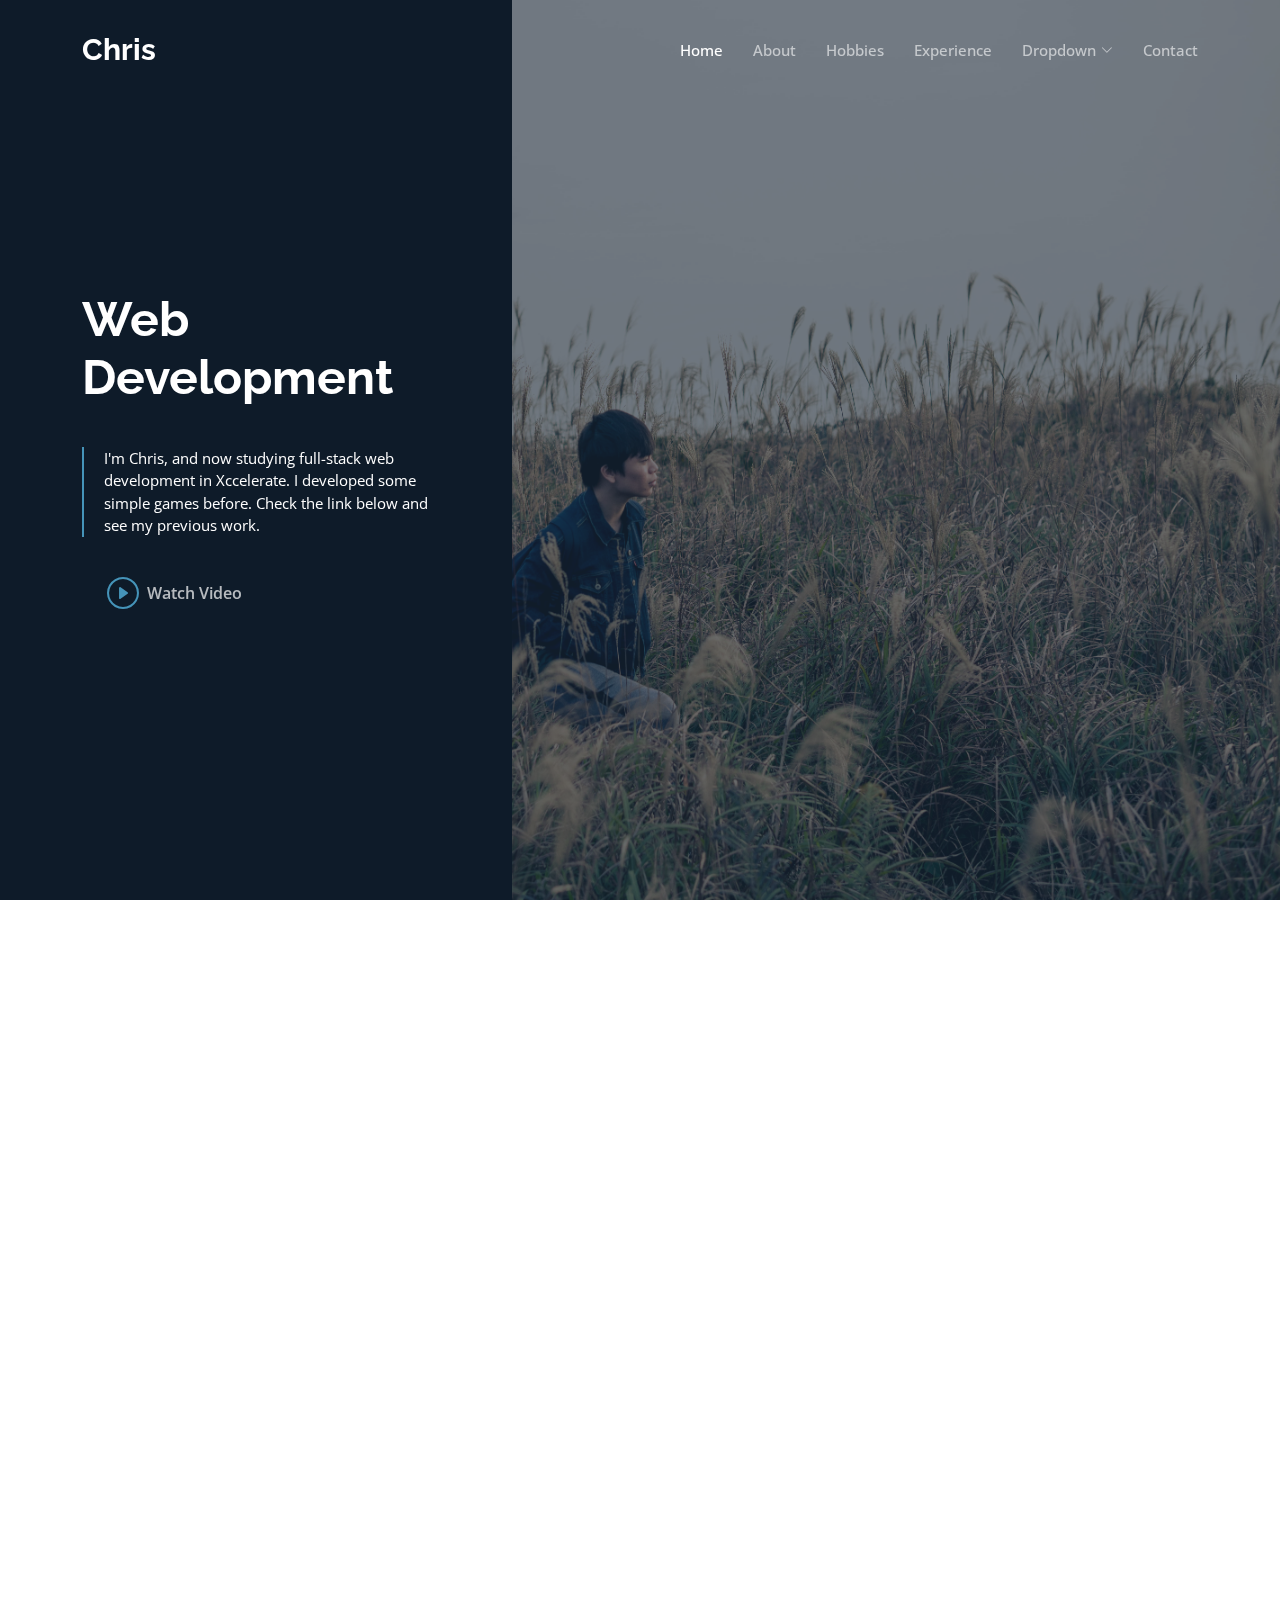
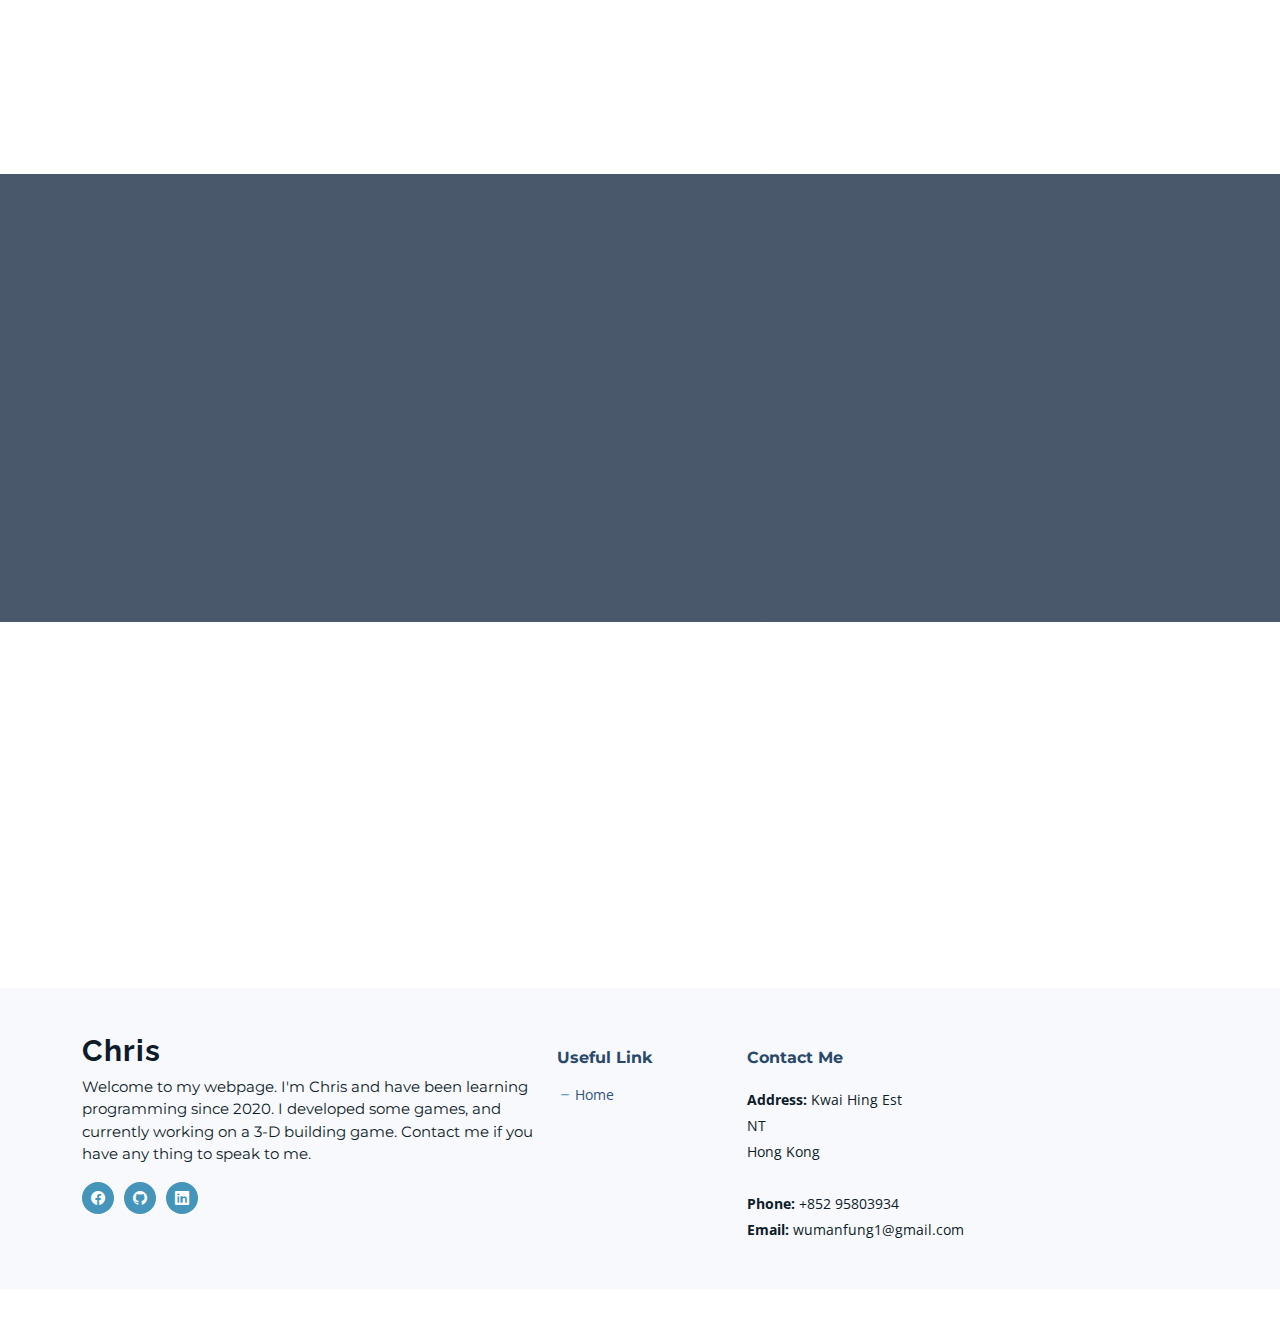
<file: index.html>
<!DOCTYPE html>
<html lang="en">
  <head>
    <meta charset="utf-8" />
    <meta content="width=device-width, initial-scale=1.0" name="viewport" />

    <title>Chris WU - Index</title>
    <meta content="" name="description" />
    <meta content="" name="keywords" />

    <!-- Google Fonts -->
    <link rel="preconnect" href="https://fonts.googleapis.com" />
    <link rel="preconnect" href="https://fonts.gstatic.com" crossorigin />
    <link
      href="https://fonts.googleapis.com/css2?family=Open+Sans:ital,wght@0,300;0,400;0,500;0,600;0,700;1,300;1,400;1,600;1,700&family=Montserrat:ital,wght@0,300;0,400;0,500;0,600;0,700;1,300;1,400;1,500;1,600;1,700&family=Raleway:ital,wght@0,300;0,400;0,500;0,600;0,700;1,300;1,400;1,500;1,600;1,700&display=swap"
      rel="stylesheet"
    />

    <!-- Vendor CSS Files -->
    <link
      href="assets/vendor/bootstrap/css/bootstrap.min.css"
      rel="stylesheet"
    />
    <link
      href="assets/vendor/bootstrap-icons/bootstrap-icons.css"
      rel="stylesheet"
    />
    <link href="assets/vendor/aos/aos.css" rel="stylesheet" />
    <link
      href="assets/vendor/glightbox/css/glightbox.min.css"
      rel="stylesheet"
    />
    <link href="assets/vendor/swiper/swiper-bundle.min.css" rel="stylesheet" />
    <link href="assets/vendor/remixicon/remixicon.css" rel="stylesheet" />

    <!-- Template Main CSS File -->
    <link href="assets/css/main.css" rel="stylesheet" />
  </head>

  <body class="page-index">
    <!-- ======= Header ======= -->
    <header id="header" class="header d-flex align-items-center fixed-top">
      <div
        class="container-fluid container-xl d-flex align-items-center justify-content-between"
      >
        <a href="index.html" class="logo d-flex align-items-center">
          <h1 class="d-flex align-items-center">Chris</h1>
        </a>

        <i class="mobile-nav-toggle mobile-nav-show bi bi-list"></i>
        <i class="mobile-nav-toggle mobile-nav-hide d-none bi bi-x"></i>

        <nav id="navbar" class="navbar">
          <ul>
            <li><a href="index.html" class="active">Home</a></li>
            <li><a href="about.html">About</a></li>
            <li><a href="hobbies.html">Hobbies</a></li>
            <li><a href="experience.html">Experience</a></li>
            <li class="dropdown">
              <a href="#"
                ><span>Dropdown</span>
                <i class="bi bi-chevron-down dropdown-indicator"></i
              ></a>
              <ul>
                <li><a href="#">Dropdown 1</a></li>
                <li><a href="#">Dropdown 2</a></li>
                <li><a href="#">Dropdown 3</a></li>
                <li><a href="#">Dropdown 4</a></li>
              </ul>
            </li>
            <li><a href="contact.html">Contact</a></li>
          </ul>
        </nav>
        <!-- .navbar -->
      </div>
    </header>
    <!-- End Header -->

    <!-- ======= Hero Section ======= -->
    <section
      id="hero"
      class="hero d-flex align-items-center"
      style="background-image: url('assets/img/team/team-5.jpg')"
    >
      <div class="container">
        <div class="row">
          <div class="col-xl-4">
            <h2 data-aos="fade-up">Web Development</h2>
            <blockquote data-aos="fade-up" data-aos-delay="100">
              <p>
                I'm Chris, and now studying full-stack web development in
                Xccelerate. I developed some simple games before. Check the link
                below and see my previous work.
              </p>
            </blockquote>
            <div class="d-flex" data-aos="fade-up" data-aos-delay="200">
              <a
                href="https://www.youtube.com/watch?v=-NhENndYqpY&ab_channel=DeveloperGame"
                class="glightbox btn-watch-video d-flex align-items-center"
                ><i class="bi bi-play-circle"></i><span>Watch Video</span></a
              >
            </div>
          </div>
        </div>
      </div>
    </section>
    <!-- End Hero Section -->

    <main id="main">
      <!-- ======= Myself Section ======= -->
      <section id="why-us" class="why-us">
        <div class="container" data-aos="fade-up">
          <div class="section-header">
            <h2>Myself</h2>
          </div>

          <div class="row g-0" data-aos="fade-up" data-aos-delay="200">
            <div
              class="col-xl-5 img-bg"
              style="background-image: url('assets/img/team/team-4.jpg')"
            ></div>
            <div class="col-xl-7 slides position-relative">
              <div class="slides-1 swiper">
                <div class="swiper-wrapper">
                  <div class="swiper-slide">
                    <div class="item">
                      <h3 class="mb-3">
                        Graduated from Polytechnic University
                      </h3>
                      <h4 class="mb-3">Sep 2016 - Aug 2020</h4>
                      <p>
                        I was a HKDSE student taking Product Engineering with
                        Marketing as my Major. This is a very important period
                        to my career as I've learnt lots of skills, including
                        knowledge ones and interpersional ones. Also, I built up
                        my connections in college in these four years.
                      </p>
                    </div>
                  </div>
                  <!-- End slide item -->

                  <div class="swiper-slide">
                    <div class="item">
                      <h3 class="mb-3">
                        Bachelor of Engineering (Honours) in Product Engineering
                        with Marketing
                      </h3>
                      <h4 class="mb-3">Faculty of Engineering</h4>
                      <p>
                        Product Engineering with Marketing (PEM) addresses the
                        identification of market needs, generation of creative
                        ideas, realization of product concepts, and the growth
                        of customer bases. Product and Marketing Engineers
                        analyze the market situation and competitive
                        environment, identifying market needs and converting
                        them into new products that satisfy customer needs.
                      </p>
                    </div>
                  </div>
                  <!-- End slide item -->

                  <div class="swiper-slide">
                    <div class="item">
                      <h3 class="mb-3">Start Programming</h3>
                      <h4 class="mb-3">Final Year Project</h4>
                      <p>
                        I was assigned to make a ball robot by using Arduino as
                        my final year project. That's my first time to get in
                        touch with programming. At that time, I found my
                        interest in coding. As I am good at mathematics and
                        mechanics, I'd feel satisfied when I finished some
                        difficult questions in coding, just like solving math
                        questions.
                      </p>
                    </div>
                  </div>
                  <!-- End slide item -->

                  <div class="swiper-slide">
                    <div class="item">
                      <h3 class="mb-3">Learning Programming Skills</h3>
                      <h4 class="mb-3">From Youtube and Fevaworks</h4>
                      <p>
                        I spent a year to write game and leart coding with
                        Unity3D in C#, starting by watching some videos on
                        Youtube. Later, I enrolled a game design program which
                        includes some basic game system structures, the use of
                        Unity3D, and entry level to programming skill in C# in
                        Fevaworks. After the course, I found a job in a game
                        company, and I've worked for about a year. Besides my
                        work, I also developed some simple 2D games as side
                        projects.
                      </p>
                    </div>
                  </div>
                  <!-- End slide item -->
                </div>
                <div class="swiper-pagination"></div>
              </div>
              <div class="swiper-button-prev"></div>
              <div class="swiper-button-next"></div>
            </div>
          </div>
        </div>
      </section>
      <!-- End Myself Section -->

      <!-- ======= Call To Action Section ======= -->
      <section id="call-to-action" class="call-to-action">
        <div class="container" data-aos="fade-up">
          <div class="row justify-content-center">
            <div class="col-lg-6 text-center">
              <h3>Education</h3>
              <p>
                4-year university life allows me to have the skills in creating
                innovative, merit beneficial intentions to human utilization.
                Equipped with these techniques, I am confident in creating
                attractive resonating ideas to the audience.
              </p>
              <a
                class="cta-btn"
                target="_blank"
                href="https://www.polyu.edu.hk/en/ise/study/undergraduate-programmes/beng-hons-scheme-in-product-and-industrial-engineering/bachelor-of-engineering-honours-in-product-engineering-with-marketing/"
                >Details</a
              >
            </div>
          </div>
        </div>
      </section>
      <!-- End Call To Action Section -->

      <!-- ======= Features Section ======= -->
      <section id="features" class="features">
        <div class="container" data-aos="fade-up">
          <div class="row">
            <div class="col-lg-7" data-aos="fade-up" data-aos-delay="100">
              <h3>Skills</h3>

              <div class="row gy-4">
                <div class="col-md-6">
                  <div class="icon-list d-flex">
                    <i class="ri-store-line" style="color: #ffbb2c"></i>
                    <span>C#</span>
                  </div>
                </div>
                <!-- End Icon List Item-->

                <div class="col-md-6">
                  <div class="icon-list d-flex">
                    <i class="ri-bar-chart-box-line" style="color: #5578ff"></i>
                    <span>Unity 3D</span>
                  </div>
                </div>
                <!-- End Icon List Item-->

                <div class="col-md-6">
                  <div class="icon-list d-flex">
                    <i class="ri-calendar-todo-line" style="color: #e80368"></i>
                    <span>Javascript</span>
                  </div>
                </div>
                <!-- End Icon List Item-->

                <div class="col-md-6">
                  <div class="icon-list d-flex">
                    <i class="ri-paint-brush-line" style="color: #e361ff"></i>
                    <span>Photoshop</span>
                  </div>
                </div>
                <!-- End Icon List Item-->

                <div class="col-md-6">
                  <div class="icon-list d-flex">
                    <i class="ri-database-2-line" style="color: #47aeff"></i>
                    <span>Premiere Pro</span>
                  </div>
                </div>
                <!-- End Icon List Item-->

                <div class="col-md-6">
                  <div class="icon-list d-flex">
                    <i class="ri-gradienter-line" style="color: #ffa76e"></i>
                    <span>Github</span>
                  </div>
                </div>
                <!-- End Icon List Item-->

                <div class="col-md-6">
                  <div class="icon-list d-flex">
                    <i class="ri-file-list-3-line" style="color: #11dbcf"></i>
                    <span>Jira</span>
                  </div>
                </div>
                <!-- End Icon List Item-->

                <div class="col-md-6">
                  <div class="icon-list d-flex">
                    <i class="ri-base-station-line" style="color: #ff5828"></i>
                    <span>Cocos-2D</span>
                  </div>
                </div>
                <!-- End Icon List Item-->
              </div>
            </div>
            <div
              class="col-lg-5 position-relative"
              data-aos="fade-up"
              data-aos-delay="200"
            ></div>
          </div>
        </div>
      </section>
      <!-- End Features Section -->
    </main>
    <!-- End #main -->

    <!-- ======= Footer ======= -->
    <footer id="footer" class="footer">
      <div class="footer-content">
        <div class="container">
          <div class="row gy-4">
            <div class="col-lg-5 col-md-12 footer-info">
              <a href="index.html" class="logo d-flex align-items-center">
                <span>Chris</span>
              </a>
              <p>
                Welcome to my webpage. I'm Chris and have been learning
                programming since 2020. I developed some games, and currently
                working on a 3-D building game. Contact me if you have any thing
                to speak to me.
              </p>
              <div class="social-links d-flex mt-3">
                <a href="https://www.facebook.com/mf.wu.3/"
                  ><i class="bi bi-facebook"></i
                ></a>
                <a href="https://github.com/ChrisWU012"
                  ><i class="bi bi-github"></i
                ></a>
                <a href="https://www.linkedin.com/in/manfung-wu-a38346195/"
                  ><i class="bi bi-linkedin"></i
                ></a>
              </div>
            </div>

            <div class="col-lg-2 col-6 footer-links">
              <h4>Useful Link</h4>
              <ul>
                <li><i class="bi bi-dash"></i> <a href="#">Home</a></li>
              </ul>
            </div>

            <div
              class="col-lg-3 col-md-12 footer-contact text-center text-md-start"
            >
              <h4>Contact Me</h4>
              <p>
                <strong>Address:</strong>
                Kwai Hing Est <br />
                NT<br />
                Hong Kong <br /><br />
                <strong>Phone:</strong> +852 95803934<br />
                <strong>Email:</strong> wumanfung1@gmail.com<br />
              </p>
            </div>
          </div>
        </div>
      </div>
    </footer>
    <!-- End Footer -->

    <a
      href="#"
      class="scroll-top d-flex align-items-center justify-content-center"
      ><i class="bi bi-arrow-up-short"></i
    ></a>

    <div id="preloader"></div>

    <!-- Vendor JS Files -->
    <script src="assets/vendor/bootstrap/js/bootstrap.bundle.min.js"></script>
    <script src="assets/vendor/aos/aos.js"></script>
    <script src="assets/vendor/glightbox/js/glightbox.min.js"></script>
    <script src="assets/vendor/swiper/swiper-bundle.min.js"></script>
    <!-- Filter & sort layouts -->
    <script src="assets/vendor/isotope-layout/isotope.pkgd.min.js"></script>

    <!-- Template Main JS File -->
    <script src="assets/js/main.js"></script>
  </body>
</html>
</file>
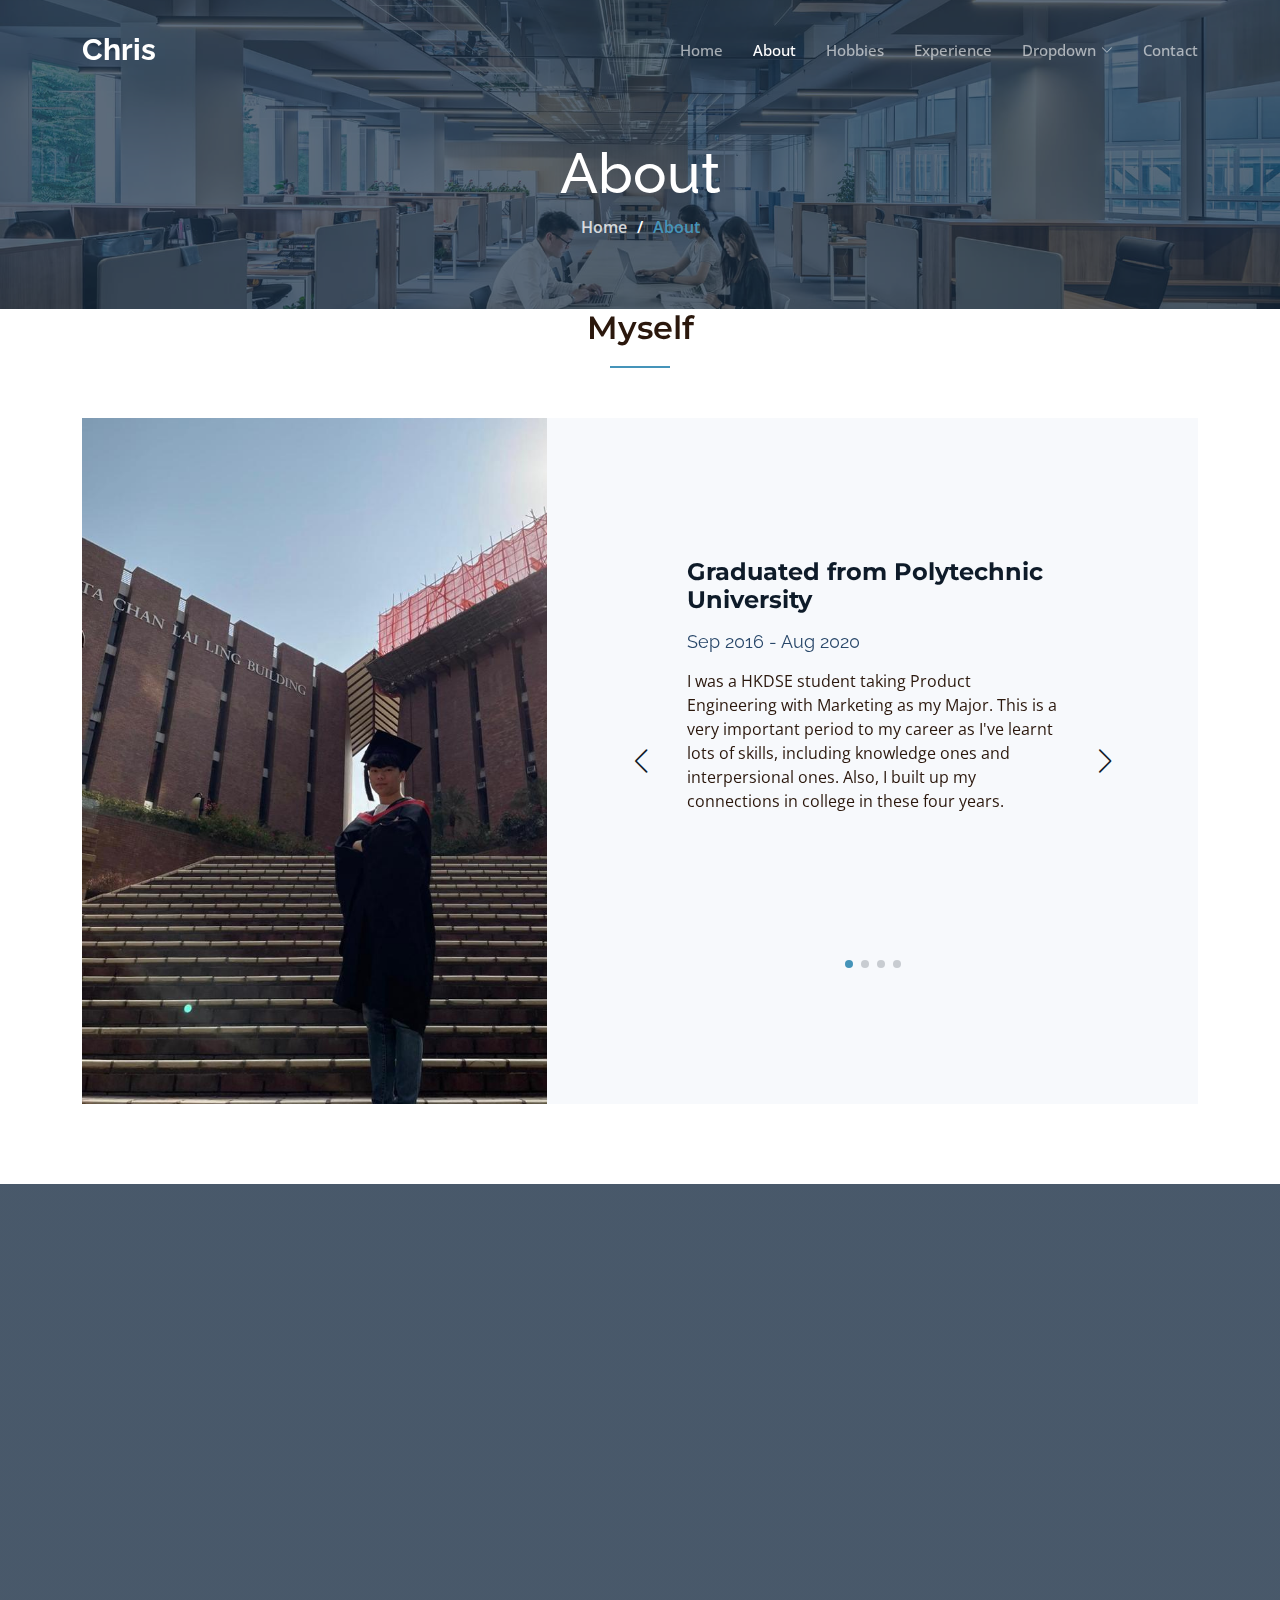
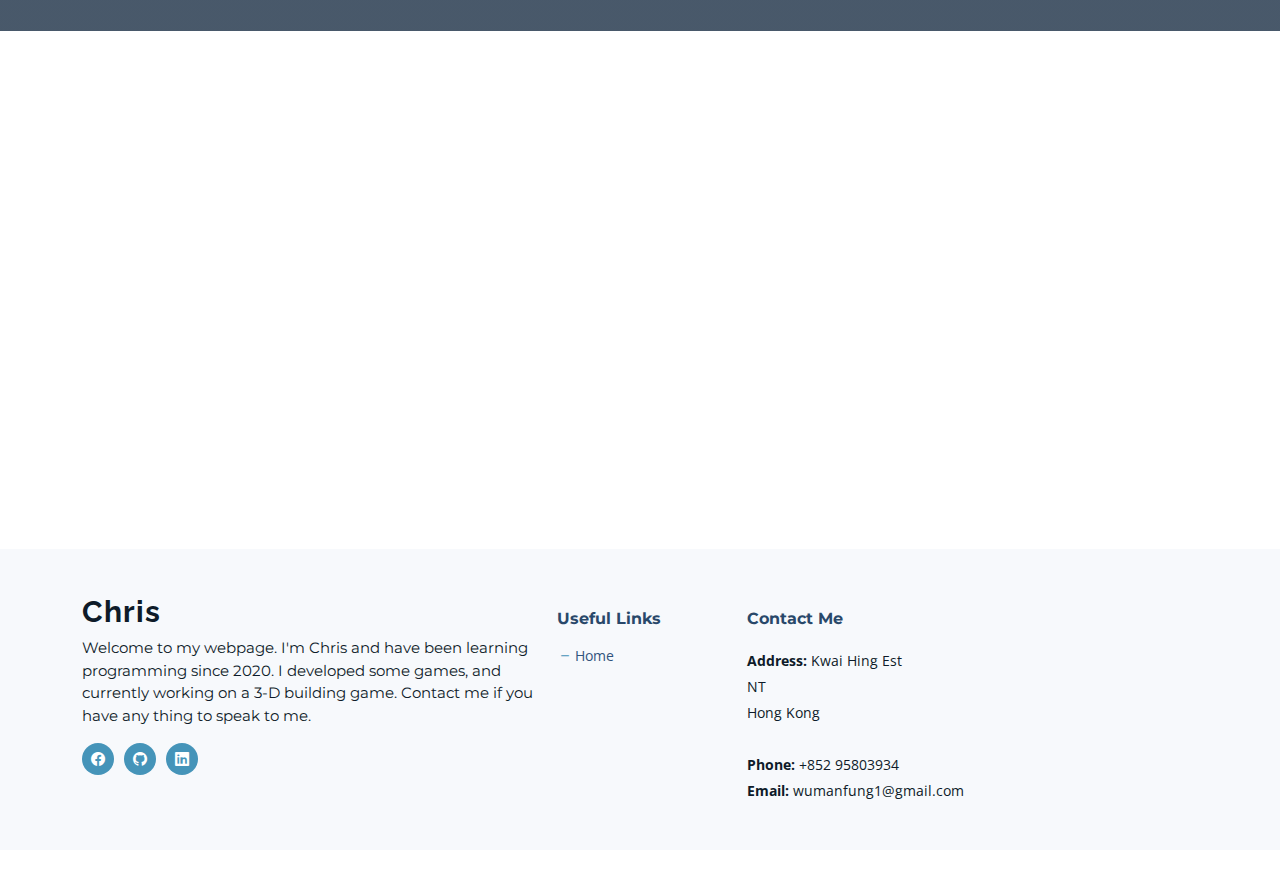
<file: about.html>
<!DOCTYPE html>
<html lang="en">
  <head>
    <meta charset="utf-8" />
    <meta content="width=device-width, initial-scale=1.0" name="viewport" />

    <title>Chris WU - About</title>
    <meta content="" name="description" />
    <meta content="" name="keywords" />

    <!-- Google Fonts -->
    <link rel="preconnect" href="https://fonts.googleapis.com" />
    <link rel="preconnect" href="https://fonts.gstatic.com" crossorigin />
    <link
      href="https://fonts.googleapis.com/css2?family=Open+Sans:ital,wght@0,300;0,400;0,500;0,600;0,700;1,300;1,400;1,600;1,700&family=Montserrat:ital,wght@0,300;0,400;0,500;0,600;0,700;1,300;1,400;1,500;1,600;1,700&family=Raleway:ital,wght@0,300;0,400;0,500;0,600;0,700;1,300;1,400;1,500;1,600;1,700&display=swap"
      rel="stylesheet"
    />

    <!-- Vendor CSS Files -->
    <link
      href="assets/vendor/bootstrap/css/bootstrap.min.css"
      rel="stylesheet"
    />
    <link
      href="assets/vendor/bootstrap-icons/bootstrap-icons.css"
      rel="stylesheet"
    />
    <link href="assets/vendor/aos/aos.css" rel="stylesheet" />
    <link
      href="assets/vendor/glightbox/css/glightbox.min.css"
      rel="stylesheet"
    />
    <link href="assets/vendor/swiper/swiper-bundle.min.css" rel="stylesheet" />
    <link href="assets/vendor/remixicon/remixicon.css" rel="stylesheet" />

    <!-- Template Main CSS File -->
    <link href="assets/css/main.css" rel="stylesheet" />
  </head>

  <body class="page-about">
    <!-- ======= Header ======= -->
    <header id="header" class="header d-flex align-items-center fixed-top">
      <div
        class="container-fluid container-xl d-flex align-items-center justify-content-between"
      >
        <a href="index.html" class="logo d-flex align-items-center">
          <h1 class="d-flex align-items-center">Chris</h1>
        </a>

        <i class="mobile-nav-toggle mobile-nav-show bi bi-list"></i>
        <i class="mobile-nav-toggle mobile-nav-hide d-none bi bi-x"></i>

        <nav id="navbar" class="navbar">
          <ul>
            <li><a href="index.html">Home</a></li>
            <li><a href="about.html" class="active">About</a></li>
            <li><a href="hobbies.html">Hobbies</a></li>
            <li><a href="experience.html">Experience</a></li>
            <li class="dropdown">
              <a href="#"
                ><span>Dropdown</span>
                <i class="bi bi-chevron-down dropdown-indicator"></i
              ></a>
              <ul>
                <li><a href="#">Dropdown 1</a></li>
                <li><a href="#">Dropdown 2</a></li>
                <li><a href="#">Dropdown 3</a></li>
                <li><a href="#">Dropdown 4</a></li>
              </ul>
            </li>
            <li><a href="contact.html">Contact</a></li>
          </ul>
        </nav>
        <!-- .navbar -->
      </div>
    </header>
    <!-- End Header -->

    <main id="main">
      <!-- ======= Breadcrumbs ======= -->
      <div
        class="breadcrumbs d-flex align-items-center"
        style="background-image: url('assets/img/about-header.jpg')"
      >
        <div
          class="container position-relative d-flex flex-column align-items-center"
        >
          <h2>About</h2>
          <ol>
            <li><a href="index.html">Home</a></li>
            <li>About</li>
          </ol>
        </div>
      </div>
      <!-- End Breadcrumbs -->

      <!-- ======= Myself Section ======= -->
      <section id="why-us" class="why-us">
        <div class="container" data-aos="fade-up">
          <div class="section-header">
            <h2>Myself</h2>
          </div>

          <div class="row g-0" data-aos="fade-up" data-aos-delay="200">
            <div
              class="col-xl-5 img-bg"
              style="background-image: url('assets/img/team/team-4.jpg')"
            ></div>
            <div class="col-xl-7 slides position-relative">
              <div class="slides-1 swiper">
                <div class="swiper-wrapper">
                  <div class="swiper-slide">
                    <div class="item">
                      <h3 class="mb-3">
                        Graduated from Polytechnic University
                      </h3>
                      <h4 class="mb-3">Sep 2016 - Aug 2020</h4>
                      <p>
                        I was a HKDSE student taking Product Engineering with
                        Marketing as my Major. This is a very important period
                        to my career as I've learnt lots of skills, including
                        knowledge ones and interpersional ones. Also, I built up
                        my connections in college in these four years.
                      </p>
                    </div>
                  </div>
                  <!-- End slide item -->

                  <div class="swiper-slide">
                    <div class="item">
                      <h3 class="mb-3">
                        Bachelor of Engineering (Honours) in Product Engineering
                        with Marketing
                      </h3>
                      <h4 class="mb-3">Faculty of Engineering</h4>
                      <p>
                        Product Engineering with Marketing (PEM) addresses the
                        identification of market needs, generation of creative
                        ideas, realization of product concepts, and the growth
                        of customer bases. Product and Marketing Engineers
                        analyze the market situation and competitive
                        environment, identifying market needs and converting
                        them into new products that satisfy customer needs.
                      </p>
                    </div>
                  </div>
                  <!-- End slide item -->

                  <div class="swiper-slide">
                    <div class="item">
                      <h3 class="mb-3">Start Programming</h3>
                      <h4 class="mb-3">Final Year Project</h4>
                      <p>
                        I was assigned to make a ball robot by using Arduino as
                        my final year project. That's my first time to get in
                        touch with programming. At that time, I found my
                        interest in coding. As I am good at mathematics and
                        mechanics, I'd feel satisfied when I finished some
                        difficult questions in coding, just like solving math
                        questions.
                      </p>
                    </div>
                  </div>
                  <!-- End slide item -->

                  <div class="swiper-slide">
                    <div class="item">
                      <h3 class="mb-3">Learning Programming Skills</h3>
                      <h4 class="mb-3">From Youtube and Fevaworks</h4>
                      <p>
                        I spent a year to write game and leart coding with
                        Unity3D in C#, starting by watching some videos on
                        Youtube. Later, I enrolled a game design program which
                        includes some basic game system structures, the use of
                        Unity3D, and entry level to programming skill in C# in
                        Fevaworks. After the course, I found a job in a game
                        company, and I've worked for about a year. Besides my
                        work, I also developed some simple 2D games as side
                        projects.
                      </p>
                    </div>
                  </div>
                  <!-- End slide item -->
                </div>
                <div class="swiper-pagination"></div>
              </div>
              <div class="swiper-button-prev"></div>
              <div class="swiper-button-next"></div>
            </div>
          </div>
        </div>
      </section>
      <!-- End Myself Section -->

      <!-- ======= Call To Action Section ======= -->
      <section id="call-to-action" class="call-to-action">
        <div class="container" data-aos="fade-up">
          <div class="row justify-content-center">
            <div class="col-lg-6 text-center">
              <h3>Education</h3>
              <p>
                4-year university life allows me to have the skills in creating
                innovative, merit beneficial intentions to human utilization.
                Equipped with these techniques, I am confident in creating
                attractive resonating ideas to the audience.
              </p>
              <a
                class="cta-btn"
                target="_blank"
                href="https://www.polyu.edu.hk/en/ise/study/undergraduate-programmes/beng-hons-scheme-in-product-and-industrial-engineering/bachelor-of-engineering-honours-in-product-engineering-with-marketing/"
                >Details</a
              >
            </div>
          </div>
        </div>
      </section>
      <!-- End Call To Action Section -->

      <!-- ======= Team Section ======= -->
      <section id="team" class="team">
        <div class="container" data-aos="fade-up">
          <div class="row gy-4">
            <div
              class="col-lg-3 col-md-6"
              data-aos="fade-up"
              data-aos-delay="100"
            ></div>
            <!-- End Team Member -->

            <div
              class="col-lg-3 col-md-6"
              data-aos="fade-up"
              data-aos-delay="200"
            ></div>
            <!-- End Team Member -->

            <div
              class="col-lg-3 col-md-6"
              data-aos="fade-up"
              data-aos-delay="300"
            >
              <div class="team-member">
                <div class="member-img">
                  <img
                    src="assets/img/team/team-1.jpg"
                    class="img-fluid"
                    alt=""
                  />
                  <div class="social">
                    <a href="https://www.facebook.com/mf.wu.3/"
                      ><i class="bi bi-facebook"></i
                    ></a>
                    <a href="https://github.com/ChrisWU012"
                      ><i class="bi bi-github"></i
                    ></a>
                    <a href="https://www.linkedin.com/in/manfung-wu-a38346195/"
                      ><i class="bi bi-linkedin"></i
                    ></a>
                  </div>
                </div>
                <div class="member-info">
                  <h4>Chris WU</h4>
                  <span>Programmer</span>
                </div>
              </div>
            </div>
            <!-- End Team Member -->

            <div
              class="col-lg-3 col-md-6"
              data-aos="fade-up"
              data-aos-delay="400"
            ></div>
            <!-- End Team Member -->
          </div>
        </div>
      </section>
      <!-- End Team Section -->
    </main>
    <!-- End #main -->

    <!-- ======= Footer ======= -->
    <footer id="footer" class="footer">
      <div class="footer-content">
        <div class="container">
          <div class="row gy-4">
            <div class="col-lg-5 col-md-12 footer-info">
              <a href="index.html" class="logo d-flex align-items-center">
                <span>Chris</span>
              </a>
              <p>
                Welcome to my webpage. I'm Chris and have been learning
                programming since 2020. I developed some games, and currently
                working on a 3-D building game. Contact me if you have any thing
                to speak to me.
              </p>
              <div class="social-links d-flex mt-3">
                <a href="https://www.facebook.com/mf.wu.3/"
                  ><i class="bi bi-facebook"></i
                ></a>
                <a href="https://github.com/ChrisWU012"
                  ><i class="bi bi-github"></i
                ></a>
                <a href="https://www.linkedin.com/in/manfung-wu-a38346195/"
                  ><i class="bi bi-linkedin"></i
                ></a>
              </div>
            </div>

            <div class="col-lg-2 col-6 footer-links">
              <h4>Useful Links</h4>
              <ul>
                <li><i class="bi bi-dash"></i> <a href="#">Home</a></li>
              </ul>
            </div>

            <div
              class="col-lg-3 col-md-12 footer-contact text-center text-md-start"
            >
              <h4>Contact Me</h4>
              <p>
                <strong>Address:</strong>
                Kwai Hing Est <br />
                NT<br />
                Hong Kong <br /><br />
                <strong>Phone:</strong> +852 95803934<br />
                <strong>Email:</strong> wumanfung1@gmail.com<br />
              </p>
            </div>
          </div>
        </div>
      </div>
    </footer>
    <!-- End Footer -->

    <a
      href="#"
      class="scroll-top d-flex align-items-center justify-content-center"
      ><i class="bi bi-arrow-up-short"></i
    ></a>

    <div id="preloader"></div>

    <!-- Vendor JS Files -->
    <script src="assets/vendor/bootstrap/js/bootstrap.bundle.min.js"></script>
    <script src="assets/vendor/aos/aos.js"></script>
    <script src="assets/vendor/glightbox/js/glightbox.min.js"></script>
    <script src="assets/vendor/swiper/swiper-bundle.min.js"></script>
    <!-- Filter & sort layouts -->
    <script src="assets/vendor/isotope-layout/isotope.pkgd.min.js"></script>

    <!-- Template Main JS File -->
    <script src="assets/js/main.js"></script>
  </body>
</html>
</file>
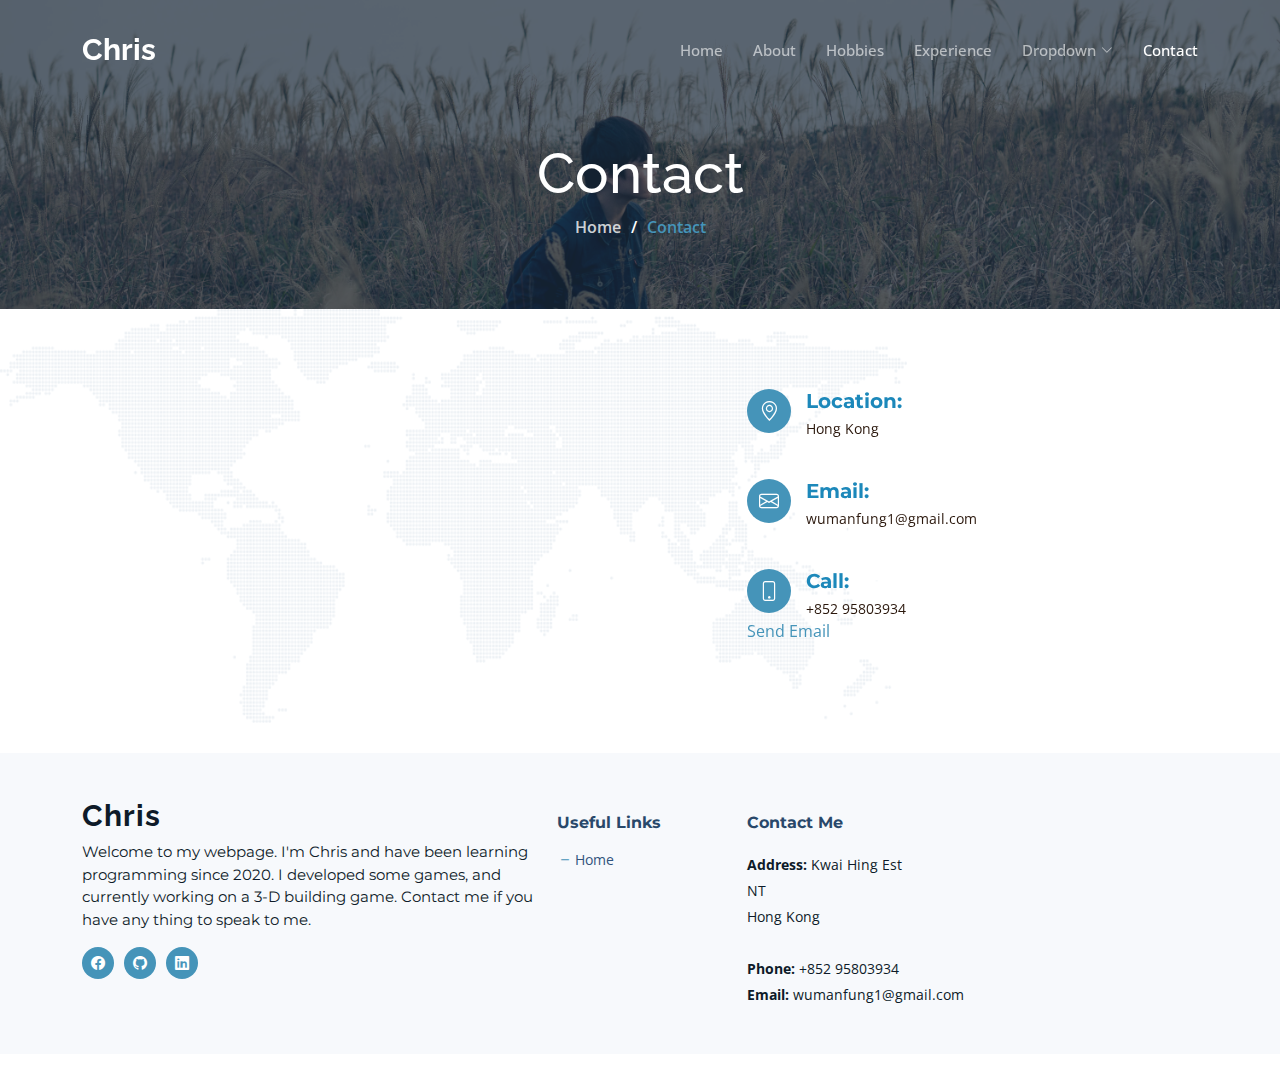
<file: contact.html>
<!DOCTYPE html>
<html lang="en">
  <head>
    <meta charset="utf-8" />
    <meta content="width=device-width, initial-scale=1.0" name="viewport" />

    <title>Chris WU - Contact</title>
    <meta content="" name="description" />
    <meta content="" name="keywords" />

    <!-- Google Fonts -->
    <link rel="preconnect" href="https://fonts.googleapis.com" />
    <link rel="preconnect" href="https://fonts.gstatic.com" crossorigin />
    <link
      href="https://fonts.googleapis.com/css2?family=Open+Sans:ital,wght@0,300;0,400;0,500;0,600;0,700;1,300;1,400;1,600;1,700&family=Montserrat:ital,wght@0,300;0,400;0,500;0,600;0,700;1,300;1,400;1,500;1,600;1,700&family=Raleway:ital,wght@0,300;0,400;0,500;0,600;0,700;1,300;1,400;1,500;1,600;1,700&display=swap"
      rel="stylesheet"
    />

    <!-- bootstrap -->
    <link
      href="assets/vendor/bootstrap/css/bootstrap.min.css"
      rel="stylesheet"
    />
    <link
      href="assets/vendor/bootstrap-icons/bootstrap-icons.css"
      rel="stylesheet"
    />
    <!-- Animation On Scroll Library -->
    <link href="assets/vendor/aos/aos.css" rel="stylesheet" />
    <!-- Inline content and videos display -->
    <link
      href="assets/vendor/glightbox/css/glightbox.min.css"
      rel="stylesheet"
    />
    <!-- mobile touch slider  -->
    <link href="assets/vendor/swiper/swiper-bundle.min.css" rel="stylesheet" />
    <!-- remixicon -->
    <link href="assets/vendor/remixicon/remixicon.css" rel="stylesheet" />
    <link href="assets/css/main.css" rel="stylesheet" />
  </head>

  <body class="page-contact">
    <!-- ======= Header ======= -->
    <header id="header" class="header d-flex align-items-center fixed-top">
      <div
        class="container-fluid container-xl d-flex align-items-center justify-content-between"
      >
        <a href="index.html" class="logo d-flex align-items-center">
          <h1 class="d-flex align-items-center">Chris</h1>
        </a>

        <i class="mobile-nav-toggle mobile-nav-show bi bi-list"></i>
        <i class="mobile-nav-toggle mobile-nav-hide d-none bi bi-x"></i>

        <nav id="navbar" class="navbar">
          <ul>
            <li><a href="index.html">Home</a></li>
            <li><a href="about.html">About</a></li>
            <li><a href="hobbies.html">Hobbies</a></li>
            <li><a href="experience.html">Experience</a></li>
            <li class="dropdown">
              <a href="#"
                ><span>Dropdown</span>
                <i class="bi bi-chevron-down dropdown-indicator"></i
              ></a>
              <ul>
                <li><a href="#">Dropdown 1</a></li>
                <li><a href="#">Dropdown 2</a></li>
                <li><a href="#">Dropdown 3</a></li>
                <li><a href="#">Dropdown 4</a></li>
              </ul>
            </li>
            <li><a href="contact.html" class="active">Contact</a></li>
          </ul>
        </nav>
      </div>
    </header>
    <!-- End Header -->

    <main id="main">
      <!-- ======= Breadcrumbs ======= -->
      <div
        class="breadcrumbs d-flex align-items-center"
        style="background-image: url('assets/img/team/team-5.jpg')"
      >
        <div
          class="container position-relative d-flex flex-column align-items-center"
        >
          <h2>Contact</h2>
          <ol>
            <li><a href="index.html">Home</a></li>
            <li>Contact</li>
          </ol>
        </div>
      </div>
      <!-- End Breadcrumbs -->

      <!-- ======= Contact Section ======= -->
      <section id="contact" class="contact">
        <div class="container position-relative" data-aos="fade-up">
          <div class="row gy-4 d-flex justify-content-end">
            <div class="col-lg-5" data-aos="fade-up" data-aos-delay="100">
              <div class="info-item d-flex">
                <i class="bi bi-geo-alt flex-shrink-0"></i>
                <div>
                  <h4>Location:</h4>
                  <p>Hong Kong</p>
                </div>
              </div>
              <!-- End Info Item -->

              <div class="info-item d-flex">
                <i class="bi bi-envelope flex-shrink-0"></i>
                <div>
                  <h4>Email:</h4>
                  <p>wumanfung1@gmail.com</p>
                </div>
              </div>
              <!-- End Info Item -->

              <div class="info-item d-flex">
                <i class="bi bi-phone flex-shrink-0"></i>
                <div>
                  <h4>Call:</h4>
                  <p>+852 95803934</p>
                </div>
              </div>
              <a href = "mailto: wumanfung1@gmail.com">Send Email</a>
              <!-- End Info Item -->
            </div>
          </div>
        </div>
      </section>
      <!-- End Contact Section -->
    </main>

    <footer id="footer" class="footer">
      <div class="footer-content">
        <div class="container">
          <div class="row gy-4">
            <div class="col-lg-5 col-md-12 footer-info">
              <a href="index.html" class="logo d-flex align-items-center">
                <span>Chris</span>
              </a>
              <p>
                Welcome to my webpage. I'm Chris and have been learning
                programming since 2020. I developed some games, and currently
                working on a 3-D building game. Contact me if you have any thing
                to speak to me.
              </p>
              <div class="social-links d-flex mt-3">
                <a href="https://www.facebook.com/mf.wu.3/"><i class="bi bi-facebook"></i></a>
                <a href="https://github.com/ChrisWU012"><i class="bi bi-github"></i></a>
                <a href="https://www.linkedin.com/in/manfung-wu-a38346195/"><i class="bi bi-linkedin"></i></a>
              </div>
            </div>

            <div class="col-lg-2 col-6 footer-links">
              <h4>Useful Links</h4>
              <ul>
                <li><i class="bi bi-dash"></i> <a href="#">Home</a></li>
              </ul>
            </div>

            <div
              class="col-lg-3 col-md-12 footer-contact text-center text-md-start"
            >
              <h4>Contact Me</h4>
              <p>
                <strong>Address:</strong>
                Kwai Hing Est <br />
                NT<br />
                Hong Kong <br /><br />
                <strong>Phone:</strong> +852 95803934<br />
                <strong>Email:</strong> wumanfung1@gmail.com<br />
              </p>
            </div>
          </div>
        </div>
      </div>
    </footer>

    <a
      href="#"
      class="scroll-top d-flex align-items-center justify-content-center"
      ><i class="bi bi-arrow-up-short"></i
    ></a>

    <div id="preloader"></div>

    <!-- Vendor JS Files -->
    <script src="assets/vendor/bootstrap/js/bootstrap.bundle.min.js"></script>
    <script src="assets/vendor/aos/aos.js"></script>
    <script src="assets/vendor/glightbox/js/glightbox.min.js"></script>
    <script src="assets/vendor/swiper/swiper-bundle.min.js"></script>
    <!-- Filter & sort layouts -->
    <script src="assets/vendor/isotope-layout/isotope.pkgd.min.js"></script>

    <!-- Template Main JS File -->
    <script src="assets/js/main.js"></script>
  </body>
</html>
</file>
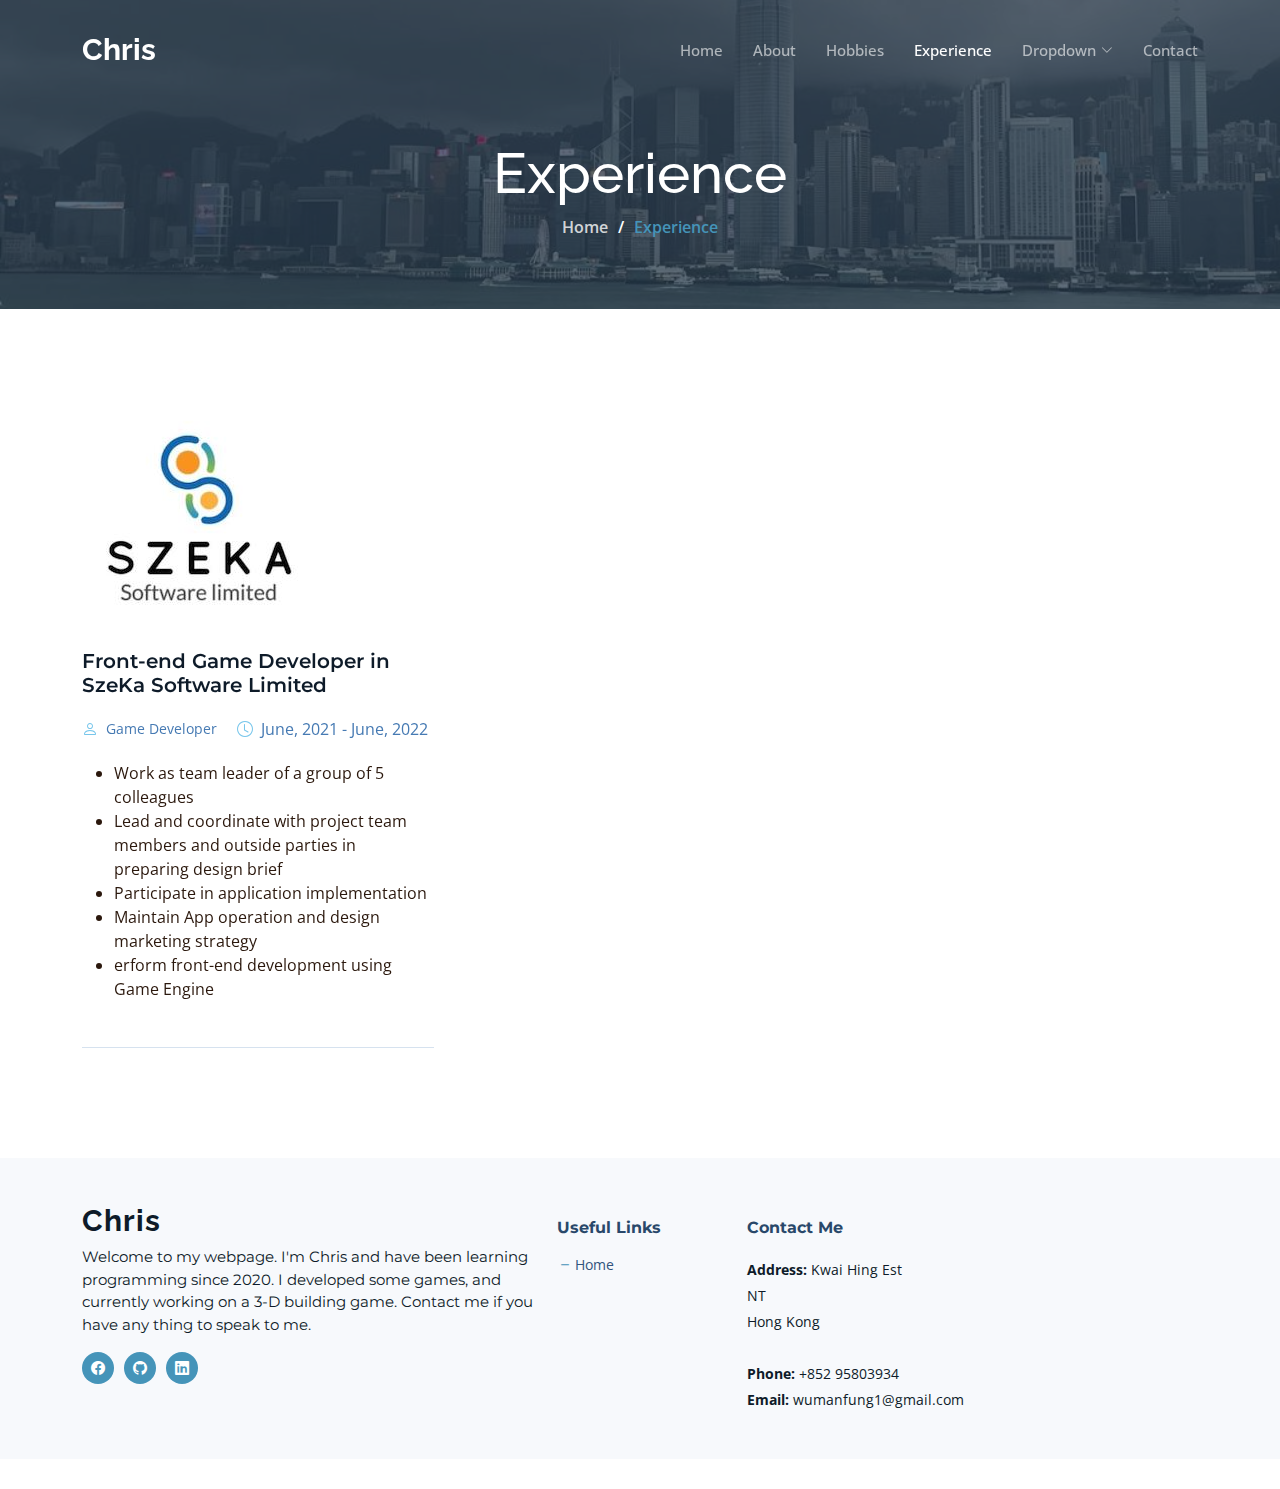
<file: experience.html>
<!DOCTYPE html>
<html lang="en">
  <head>
    <meta charset="utf-8" />
    <meta content="width=device-width, initial-scale=1.0" name="viewport" />

    <title>Chris WU - Blog</title>
    <meta content="" name="description" />
    <meta content="" name="keywords" />
    
    <!-- Google Fonts -->
    <link rel="preconnect" href="https://fonts.googleapis.com" />
    <link rel="preconnect" href="https://fonts.gstatic.com" crossorigin />
    <link
      href="https://fonts.googleapis.com/css2?family=Open+Sans:ital,wght@0,300;0,400;0,500;0,600;0,700;1,300;1,400;1,600;1,700&family=Montserrat:ital,wght@0,300;0,400;0,500;0,600;0,700;1,300;1,400;1,500;1,600;1,700&family=Raleway:ital,wght@0,300;0,400;0,500;0,600;0,700;1,300;1,400;1,500;1,600;1,700&display=swap"
      rel="stylesheet"
    />

    <!-- Vendor CSS Files -->
    <link
      href="assets/vendor/bootstrap/css/bootstrap.min.css"
      rel="stylesheet"
    />
    <link
      href="assets/vendor/bootstrap-icons/bootstrap-icons.css"
      rel="stylesheet"
    />
    <link href="assets/vendor/aos/aos.css" rel="stylesheet" />
    <link
      href="assets/vendor/glightbox/css/glightbox.min.css"
      rel="stylesheet"
    />
    <link href="assets/vendor/swiper/swiper-bundle.min.css" rel="stylesheet" />
    <link href="assets/vendor/remixicon/remixicon.css" rel="stylesheet" />

    <!-- Template Main CSS File -->
    <link href="assets/css/main.css" rel="stylesheet" />

  </head>

  <body class="page-blog">
    <!-- ======= Header ======= -->
    <header id="header" class="header d-flex align-items-center fixed-top">
      <div
        class="container-fluid container-xl d-flex align-items-center justify-content-between"
      >
        <a href="index.html" class="logo d-flex align-items-center">
          <h1 class="d-flex align-items-center">Chris</h1>
        </a>

        <i class="mobile-nav-toggle mobile-nav-show bi bi-list"></i>
        <i class="mobile-nav-toggle mobile-nav-hide d-none bi bi-x"></i>

        <nav id="navbar" class="navbar">
          <ul>
            <li><a href="index.html">Home</a></li>
            <li><a href="about.html">About</a></li>
            <li><a href="hobbies.html">Hobbies</a></li>
            <li><a href="experience.html" class="active">Experience</a></li>
            <li class="dropdown">
              <a href="#"
                ><span>Dropdown</span>
                <i class="bi bi-chevron-down dropdown-indicator"></i
              ></a>
              <ul>
                <li><a href="#">Dropdown 1</a></li>
                <li><a href="#">Dropdown 2</a></li>
                <li><a href="#">Dropdown 3</a></li>
                <li><a href="#">Dropdown 4</a></li>
              </ul>
            </li>
            <li><a href="contact.html">Contact</a></li>
          </ul>
        </nav>
        <!-- .navbar -->
      </div>
    </header>
    <!-- End Header -->

    <main id="main">
      <!-- ======= Breadcrumbs ======= -->
      <div
        class="breadcrumbs d-flex align-items-center"
        style="background-image: url('assets/img/blog/blog-2.jpg')"
      >
        <div
          class="container position-relative d-flex flex-column align-items-center"
        >
          <h2>Experience</h2>
          <ol>
            <li><a href="index.html">Home</a></li>
            <li>Experience</li>
          </ol>
        </div>
      </div>
      <!-- End Breadcrumbs -->

      <!-- ======= Blog Section ======= -->
      <section id="blog" class="blog">
        <div class="container" data-aos="fade-up">
          <div class="row g-5">
            <div class="col-lg-8" data-aos="fade-up" data-aos-delay="200">
              <div class="row gy-5 posts-list">
                <div class="col-lg-6">
                  <article class="d-flex flex-column">
                    <div class="post-img">
                      <img
                        src="assets/img/blog/blog-1.jpg"
                        alt=""
                        class="img-fluid"
                      />
                    </div>

                    <h2 class="title">
                      <a href="https://hongkong-corp.com/co/szeka-software-limited"
                        >Front-end Game Developer in SzeKa Software Limited</a
                      >
                    </h2>

                    <div class="meta-top">
                      <ul>
                        <li class="d-flex align-items-center">
                          <i class="bi bi-person"></i>
                          <a href="">Game Developer</a>
                        </li>
                        <li class="d-flex align-items-center">
                          <i class="bi bi-clock"></i>
                          <time datetime="2021-2022">June, 2021 - June, 2022</time></a
                          >
                        </li>
                      </ul>
                    </div>

                    <div class="content">
                      <ul>
                        <li>Work as team leader of a group of 5 colleagues </li>
                        <li>Lead and coordinate with project team
                        members and outside parties in preparing
                        design brief</li>
                        <li>Participate in application implementation</li>
                        <li>Maintain App operation and design
                        marketing strategy</li>
                        <li>erform front-end development using Game
                        Engine</li>
                    </div>
                  </article>
                </div>
                <!-- End post list item -->
              </div>
              <!-- End blog posts list -->
            </div>
          </div>
        </div>
      </section>
      <!-- End Blog Section -->
    </main>
    <!-- End #main -->

    <!-- ======= Footer ======= -->
    <footer id="footer" class="footer">
      <div class="footer-content">
        <div class="container">
          <div class="row gy-4">
            <div class="col-lg-5 col-md-12 footer-info">
              <a href="index.html" class="logo d-flex align-items-center">
                <span>Chris</span>
              </a>
              <p>
                Welcome to my webpage. I'm Chris and have been learning
                programming since 2020. I developed some games, and currently
                working on a 3-D building game. Contact me if you have any thing
                to speak to me.
              </p>
              <div class="social-links d-flex mt-3">
                <a href="https://www.facebook.com/mf.wu.3/"><i class="bi bi-facebook"></i></a>
                <a href="https://github.com/ChrisWU012"><i class="bi bi-github"></i></a>
                <a href="https://www.linkedin.com/in/manfung-wu-a38346195/"><i class="bi bi-linkedin"></i></a>
              </div>
            </div>

            <div class="col-lg-2 col-6 footer-links">
              <h4>Useful Links</h4>
              <ul>
                <li><i class="bi bi-dash"></i> <a href="#">Home</a></li>
              </ul>
            </div>

            <div
              class="col-lg-3 col-md-12 footer-contact text-center text-md-start"
            >
              <h4>Contact Me</h4>
              <p>
                <strong>Address:</strong>
                Kwai Hing Est <br />
                NT<br />
                Hong Kong <br /><br />
                <strong>Phone:</strong> +852 95803934<br />
                <strong>Email:</strong> wumanfung1@gmail.com<br />
              </p>
            </div>
          </div>
        </div>
      </div>
    </footer>
    <!-- End Footer -->

    <a
      href="#"
      class="scroll-top d-flex align-items-center justify-content-center"
      ><i class="bi bi-arrow-up-short"></i
    ></a>

    <div id="preloader"></div>

    <!-- Vendor JS Files -->
    <script src="assets/vendor/bootstrap/js/bootstrap.bundle.min.js"></script>
    <script src="assets/vendor/aos/aos.js"></script>
    <script src="assets/vendor/glightbox/js/glightbox.min.js"></script>
    <script src="assets/vendor/swiper/swiper-bundle.min.js"></script>
    <!-- Filter & sort layouts -->
    <script src="assets/vendor/isotope-layout/isotope.pkgd.min.js"></script>

    <!-- Template Main JS File -->
    <script src="assets/js/main.js"></script>
  </body>
</html>
</file>
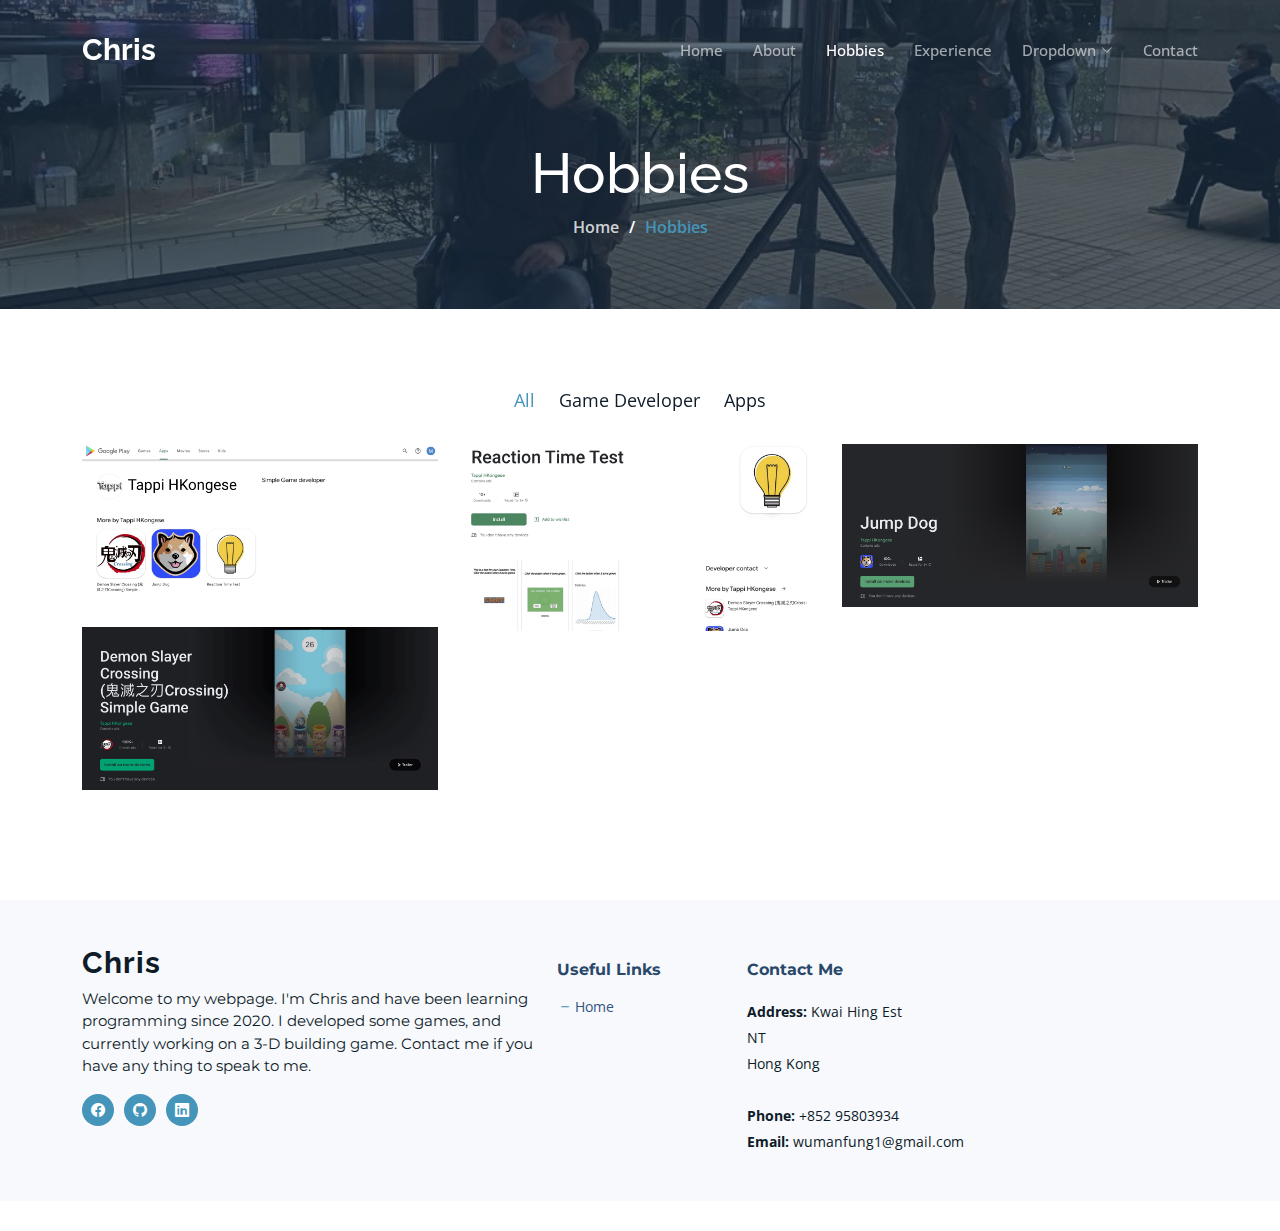
<file: hobbies.html>
<!DOCTYPE html>
<html lang="en">
  <head>
    <meta charset="utf-8" />
    <meta content="width=device-width, initial-scale=1.0" name="viewport" />

    <title>Chris WU - Hobbies</title>
    <meta content="" name="description" />
    <meta content="" name="keywords" />

    <!-- Google Fonts -->
    <link rel="preconnect" href="https://fonts.googleapis.com" />
    <link rel="preconnect" href="https://fonts.gstatic.com" crossorigin />
    <link
      href="https://fonts.googleapis.com/css2?family=Open+Sans:ital,wght@0,300;0,400;0,500;0,600;0,700;1,300;1,400;1,600;1,700&family=Montserrat:ital,wght@0,300;0,400;0,500;0,600;0,700;1,300;1,400;1,500;1,600;1,700&family=Raleway:ital,wght@0,300;0,400;0,500;0,600;0,700;1,300;1,400;1,500;1,600;1,700&display=swap"
      rel="stylesheet"
    />

    <!-- Vendor CSS Files -->
    <link
      href="assets/vendor/bootstrap/css/bootstrap.min.css"
      rel="stylesheet"
    />
    <link
      href="assets/vendor/bootstrap-icons/bootstrap-icons.css"
      rel="stylesheet"
    />
    <link href="assets/vendor/aos/aos.css" rel="stylesheet" />
    <link
      href="assets/vendor/glightbox/css/glightbox.min.css"
      rel="stylesheet"
    />
    <link href="assets/vendor/swiper/swiper-bundle.min.css" rel="stylesheet" />
    <link href="assets/vendor/remixicon/remixicon.css" rel="stylesheet" />

    <!-- Template Main CSS File -->
    <link href="assets/css/main.css" rel="stylesheet" />
  </head>

  <body class="page-hobbies">
    <!-- ======= Header ======= -->
    <header id="header" class="header d-flex align-items-center fixed-top">
      <div
        class="container-fluid container-xl d-flex align-items-center justify-content-between"
      >
        <a href="index.html" class="logo d-flex align-items-center">
          <h1 class="d-flex align-items-center">Chris</h1>
        </a>

        <i class="mobile-nav-toggle mobile-nav-show bi bi-list"></i>
        <i class="mobile-nav-toggle mobile-nav-hide d-none bi bi-x"></i>

        <nav id="navbar" class="navbar">
          <ul>
            <li><a href="index.html">Home</a></li>
            <li><a href="about.html">About</a></li>
            <li><a href="hobbies.html" class="active">Hobbies</a></li>
            <li><a href="experience.html">Experience</a></li>
            <li class="dropdown">
              <a href="#"
                ><span>Dropdown</span>
                <i class="bi bi-chevron-down dropdown-indicator"></i
              ></a>
              <ul>
                <li><a href="#">Dropdown 1</a></li>
                <li><a href="#">Dropdown 2</a></li>
                <li><a href="#">Dropdown 3</a></li>
                <li><a href="#">Dropdown 4</a></li>
              </ul>
            </li>
            <li><a href="contact.html">Contact</a></li>
          </ul>
        </nav>
        <!-- .navbar -->
      </div>
    </header>
    <!-- End Header -->

    <main id="main">
      <!-- ======= Breadcrumbs ======= -->
      <div
        class="breadcrumbs d-flex align-items-center"
        style="background-image: url('assets/img/team/team-3.jpg')"
      >
        <div
          class="container position-relative d-flex flex-column align-items-center"
        >
          <h2>Hobbies</h2>
          <ol>
            <li><a href="index.html">Home</a></li>
            <li>Hobbies</li>
          </ol>
        </div>
      </div>
      <!-- End Breadcrumbs -->

      <!-- ======= Hobbies Section ======= -->
      <section id="hobbies" class="hobbies">
        <div class="container" data-aos="fade-up">
          <div
            class="hobbies-isotope"
            data-hobbies-filter="*"
            data-hobbies-layout="masonry"
            data-hobbies-sort="original-order"
          >
            <ul class="hobbies-flters" data-aos="fade-up" data-aos-delay="100">
              <li data-filter="*" class="filter-active">All</li>
              <li data-filter=".filter-developer">Game Developer</li>
              <li data-filter=".filter-apps">Apps</li>
            </ul>
            <!-- End Hobbies Filters -->

            <div
              class="row gy-4 hobbies-container"
              data-aos="fade-up"
              data-aos-delay="300"
            >
              <div class="col-lg-4 col-md-6 hobbies-item filter-developer">
                <img
                  src="assets/img/hobbies/app-1.jpg"
                  class="img-fluid"
                  alt=""
                />
                <div class="hobbies-info">
                  <h4>Tappi HKongese</h4>
                  <p>Lorem ipsum, dolor sit amet consectetur</p>
                  <a
                    href="assets/img/hobbies/app-1.jpg"
                    title="Tappi HKongese"
                    data-gallery="hobbies-gallery-app"
                    class="glightbox preview-link"
                    ><i class="bi bi-zoom-in"></i
                  ></a>
                  <a
                    href="https://play.google.com/store/apps/dev?id=7060625936968446810"
                    target="_blank"
                    title="More Details"
                    class="details-link"
                    ><i class="bi bi-link-45deg"></i
                  ></a>
                </div>
              </div>
              <!-- End Hobbies Item -->
              <div class="col-lg-4 col-md-6 hobbies-item filter-apps">
                <img
                  src="assets/img/hobbies/app-2.jpg"
                  class="img-fluid"
                  alt=""
                />
                <div class="hobbies-info">
                  <h4>Reaction Time Test</h4>
                  <p>Lorem ipsum, dolor sit amet consectetur</p>
                  <a
                    href="assets/img/hobbies/app-2.jpg"
                    title="Reaction Time Test"
                    data-gallery="hobbies-gallery-app"
                    class="glightbox preview-link"
                    ><i class="bi bi-zoom-in"></i
                  ></a>
                  <a
                    href="https://play.google.com/store/apps/details?id=com.DefaultCompany.Reaction"
                    target="_blank"
                    title="More Details"
                    class="details-link"
                    ><i class="bi bi-link-45deg"></i
                  ></a>
                </div>
              </div>
              <!-- End Hobbies Item -->
              <div class="col-lg-4 col-md-6 hobbies-item filter-apps">
                <img
                  src="assets/img/hobbies/app-3.jpg"
                  class="img-fluid"
                  alt=""
                />
                <div class="hobbies-info">
                  <h4>Jump Dog</h4>
                  <p>Lorem ipsum, dolor sit amet consectetur</p>
                  <a
                    href="assets/img/hobbies/app-3.jpg"
                    title="Jump Dog"
                    data-gallery="hobbies-gallery-app"
                    class="glightbox preview-link"
                    ><i class="bi bi-zoom-in"></i
                  ></a>
                  <a
                    href="https://play.google.com/store/apps/details?id=com.DefaultCompany.JumpGame"
                    target="_blank"
                    title="More Details"
                    class="details-link"
                    ><i class="bi bi-link-45deg"></i
                  ></a>
                </div>
              </div>
              <!-- End Hobbies Item -->
              <div class="col-lg-4 col-md-6 hobbies-item filter-apps">
                <img
                  src="assets/img/hobbies/app-4.jpg"
                  class="img-fluid"
                  alt=""
                />
                <div class="hobbies-info">
                  <h4>Demon Slayer Crossing</h4>
                  <p>Lorem ipsum, dolor sit amet consectetur</p>
                  <a
                    href="assets/img/hobbies/app-4.jpg"
                    title="Demon Slayer Crossing"
                    data-gallery="hobbies-gallery-app"
                    class="glightbox preview-link"
                    ><i class="bi bi-zoom-in"></i
                  ></a>
                  <a
                    href="https://play.google.com/store/apps/details?id=com.customer.colorjump"
                    target="_blank"
                    title="More Details"
                    class="details-link"
                    ><i class="bi bi-link-45deg"></i
                  ></a>
                </div>
              </div>
              <!-- End Hobbies Item -->
            </div>
            <!-- End Hobbies Container -->
          </div>
        </div>
      </section>
      <!-- End Hobbies Section -->
    </main>
    <!-- End #main -->

    <!-- ======= Footer ======= -->
    <footer id="footer" class="footer">
      <div class="footer-content">
        <div class="container">
          <div class="row gy-4">
            <div class="col-lg-5 col-md-12 footer-info">
              <a href="index.html" class="logo d-flex align-items-center">
                <span>Chris</span>
              </a>
              <p>
                Welcome to my webpage. I'm Chris and have been learning
                programming since 2020. I developed some games, and currently
                working on a 3-D building game. Contact me if you have any thing
                to speak to me.
              </p>
              <div class="social-links d-flex mt-3">
                <a href="https://www.facebook.com/mf.wu.3/"
                  ><i class="bi bi-facebook"></i
                ></a>
                <a href="https://github.com/ChrisWU012"
                  ><i class="bi bi-github"></i
                ></a>
                <a href="https://www.linkedin.com/in/manfung-wu-a38346195/"
                  ><i class="bi bi-linkedin"></i
                ></a>
              </div>
            </div>

            <div class="col-lg-2 col-6 footer-links">
              <h4>Useful Links</h4>
              <ul>
                <li><i class="bi bi-dash"></i> <a href="#">Home</a></li>
              </ul>
            </div>

            <div
              class="col-lg-3 col-md-12 footer-contact text-center text-md-start"
            >
              <h4>Contact Me</h4>
              <p>
                <strong>Address:</strong>
                Kwai Hing Est <br />
                NT<br />
                Hong Kong <br /><br />
                <strong>Phone:</strong> +852 95803934<br />
                <strong>Email:</strong> wumanfung1@gmail.com<br />
              </p>
            </div>
          </div>
        </div>
      </div>
    </footer>
    <!-- End Footer -->

    <a
      href="#"
      class="scroll-top d-flex align-items-center justify-content-center"
      ><i class="bi bi-arrow-up-short"></i
    ></a>

    <div id="preloader"></div>

    <!-- Vendor JS Files -->
    <script src="assets/vendor/bootstrap/js/bootstrap.bundle.min.js"></script>
    <script src="assets/vendor/aos/aos.js"></script>
    <script src="assets/vendor/glightbox/js/glightbox.min.js"></script>
    <script src="assets/vendor/swiper/swiper-bundle.min.js"></script>
    <!-- Filter & sort layouts -->
    <script src="assets/vendor/isotope-layout/isotope.pkgd.min.js"></script>

    <!-- Template Main JS File -->
    <script src="assets/js/main.js"></script>
  </body>
</html>
</file>
<file: assets/css/main.css>
/* Fonts */
:root {
  --font-default: Open Sans, system-ui, -apple-system, Segoe UI, Roboto,
    Helvetica Neue, Arial, Noto Sans, Liberation Sans, sans-serif,
    Apple Color Emoji, Segoe UI Emoji, Segoe UI Symbol, Noto Color Emoji;
  --font-primary: Montserrat, sans-serif;
  --font-secondary: Raleway, sans-serif;
}

/* Colors */
:root {
  --color-default: #2b180d;
  --color-primary: #4594b9;
  --color-secondary: #0e1b29;
}

/* Smooth scroll behavior */
:root {
  scroll-behavior: smooth;
}

/*--------------------------------------------------------------
# General
--------------------------------------------------------------*/
body {
  font-family: var(--font-default);
  color: var(--color-default);
}

a {
  color: var(--color-primary);
  text-decoration: none;
  transition: 0.3s;
}

a:hover {
  color: #82cbed;
  text-decoration: none;
}

h1,
h2,
h3,
h4,
h5,
h6 {
  font-family: var(--font-primary);
}

/*--------------------------------------------------------------
# Sections & Section Header
--------------------------------------------------------------*/
section {
  overflow: hidden;
  padding: 80px 0;
}

.section-header {
  text-align: center;
  padding-bottom: 30px;
}

.section-header h2 {
  font-size: 32px;
  font-weight: 600;
  margin-bottom: 20px;
  padding-bottom: 20px;
  position: relative;
}

.section-header h2:after {
  content: "";
  position: absolute;
  display: block;
  width: 60px;
  height: 2px;
  background: var(--color-primary);
  left: 0;
  right: 0;
  bottom: 0;
  margin: auto;
}

.section-header p {
  margin-bottom: 0;
}

/*--------------------------------------------------------------
# Breadcrumbs
--------------------------------------------------------------*/
.breadcrumbs {
  padding: 140px 0 60px 0;
  min-height: 30vh;
  position: relative;
  background-size: cover;
  background-position: center;
  background-repeat: no-repeat;
}

.breadcrumbs:before {
  content: "";
  background-color: rgba(27, 47, 69, 0.7);
  position: absolute;
  inset: 0;
}

.breadcrumbs h2 {
  font-size: 56px;
  font-weight: 500;
  color: #fff;
  font-family: var(--font-secondary);
}

.breadcrumbs ol {
  display: flex;
  flex-wrap: wrap;
  list-style: none;
  padding: 0 0 10px 0;
  margin: 0;
  font-size: 16px;
  font-weight: 600;
  color: var(--color-primary);
}

.breadcrumbs ol a {
  color: rgba(255, 255, 255, 0.8);
  transition: 0.3s;
}

.breadcrumbs ol a:hover {
  text-decoration: underline;
}

.breadcrumbs ol li + li {
  padding-left: 10px;
}

.breadcrumbs ol li + li::before {
  display: inline-block;
  padding-right: 10px;
  color: #fff;
  content: "/";
}

/*--------------------------------------------------------------
# Scroll top button
--------------------------------------------------------------*/
.scroll-top {
  position: fixed;
  visibility: hidden;
  opacity: 0;
  right: 15px;
  bottom: 15px;
  z-index: 99999;
  background: var(--color-primary);
  width: 40px;
  height: 40px;
  border-radius: 4px;
  transition: all 0.4s;
}

.scroll-top i {
  font-size: 24px;
  color: #fff;
  line-height: 0;
}

.scroll-top:hover {
  background: rgba(86, 184, 230, 0.8);
  color: #fff;
}

.scroll-top.active {
  visibility: visible;
  opacity: 1;
}

/*--------------------------------------------------------------
# Preloader
--------------------------------------------------------------*/
#preloader {
  position: fixed;
  inset: 0;
  z-index: 9999;
  overflow: hidden;
  background: #fff;
  transition: all 0.6s ease-out;
}

#preloader:before {
  content: "";
  position: fixed;
  top: calc(50% - 30px);
  left: calc(50% - 30px);
  border: 6px solid var(--color-primary);
  border-top-color: #fff;
  border-radius: 50%;
  width: 60px;
  height: 60px;
  -webkit-animation: animate-preloader 1s linear infinite;
  animation: animate-preloader 1s linear infinite;
}

@-webkit-keyframes animate-preloader {
  0% {
    transform: rotate(0deg);
  }

  100% {
    transform: rotate(360deg);
  }
}

@keyframes animate-preloader {
  0% {
    transform: rotate(0deg);
  }

  100% {
    transform: rotate(360deg);
  }
}

/*--------------------------------------------------------------
# Disable aos animation delay on mobile devices
--------------------------------------------------------------*/
@media screen and (max-width: 768px) {
  [data-aos-delay] {
    transition-delay: 0 !important;
  }
}

/*--------------------------------------------------------------
# Header
--------------------------------------------------------------*/
.header {
  transition: all 0.5s;
  z-index: 997;
  padding: 24px 0;
}

@media (max-width: 1200px) {
  .header {
    padding: 12px 0;
  }
}

.header.sticked {
  background: rgba(27, 47, 69, 0.9);
  padding: 12px 0;
}

.header .logo img {
  max-height: 40px;
  margin-right: 6px;
}

.header .logo h1 {
  font-size: 30px;
  font-weight: 700;
  color: #fff;
  font-family: var(--font-secondary);
  margin: 0;
}

/*--------------------------------------------------------------
# Desktop Navigation
--------------------------------------------------------------*/
@media (min-width: 1280px) {
  .navbar {
    padding: 0;
  }

  .navbar ul {
    margin: 0;
    padding: 0;
    display: flex;
    list-style: none;
    align-items: center;
  }

  .navbar li {
    position: relative;
  }

  .navbar a,
  .navbar a:focus {
    display: flex;
    align-items: center;
    justify-content: space-between;
    padding: 15px 0 15px 30px;
    font-family: var(--font-default);
    font-size: 15px;
    font-weight: 500;
    color: rgba(255, 255, 255, 0.6);
    white-space: nowrap;
    transition: 0.3s;
  }

  .navbar a i,
  .navbar a:focus i {
    font-size: 12px;
    line-height: 0;
    margin-left: 5px;
  }

  .navbar a:hover,
  .navbar .active,
  .navbar .active:focus,
  .navbar li:hover > a {
    color: #fff;
  }

  .navbar .dropdown ul {
    display: block;
    position: absolute;
    left: 14px;
    top: calc(100% + 30px);
    margin: 0;
    padding: 10px 0;
    z-index: 99;
    opacity: 0;
    visibility: hidden;
    background: #fff;
    box-shadow: 0px 0px 30px rgba(127, 137, 161, 0.25);
    transition: 0.2s;
  }

  .navbar .dropdown ul li {
    min-width: 200px;
  }

  .navbar .dropdown ul a {
    padding: 10px 20px;
    font-size: 15px;
    text-transform: none;
    color: var(--color-secondary);
  }

  .navbar .dropdown ul a i {
    font-size: 12px;
  }

  .navbar .dropdown ul a:hover,
  .navbar .dropdown ul .active:hover,
  .navbar .dropdown ul li:hover > a {
    color: var(--color-primary);
  }

  .navbar .dropdown:hover > ul {
    opacity: 1;
    top: 100%;
    visibility: visible;
  }

  .navbar .dropdown .dropdown ul {
    top: 0;
    left: calc(100% - 30px);
    visibility: hidden;
  }

  .navbar .dropdown .dropdown:hover > ul {
    opacity: 1;
    top: 0;
    left: 100%;
    visibility: visible;
  }
}

@media (min-width: 1280px) and (max-width: 1366px) {
  .navbar .dropdown .dropdown ul {
    left: -90%;
  }

  .navbar .dropdown .dropdown:hover > ul {
    left: -100%;
  }
}

@media (min-width: 1280px) {
  .mobile-nav-show,
  .mobile-nav-hide {
    display: none;
  }
}

/*--------------------------------------------------------------
# Mobile Navigation
--------------------------------------------------------------*/
@media (max-width: 1279px) {
  .navbar {
    position: fixed;
    top: 0;
    right: -100%;
    width: 100%;
    max-width: 400px;
    bottom: 0;
    transition: 0.3s;
    z-index: 9997;
  }

  .navbar ul {
    position: absolute;
    inset: 0;
    padding: 50px 0 10px 0;
    margin: 0;
    background: rgba(27, 47, 69, 0.9);
    overflow-y: auto;
    transition: 0.3s;
    z-index: 9998;
  }

  .navbar a,
  .navbar a:focus {
    display: flex;
    align-items: center;
    justify-content: space-between;
    padding: 10px 20px;
    font-family: var(--font-default);
    font-size: 15px;
    font-weight: 600;
    color: rgba(255, 255, 255, 0.7);
    white-space: nowrap;
    transition: 0.3s;
  }

  .navbar a i,
  .navbar a:focus i {
    font-size: 12px;
    line-height: 0;
    margin-left: 5px;
  }

  .navbar a:hover,
  .navbar .active,
  .navbar .active:focus,
  .navbar li:hover > a {
    color: #fff;
  }

  .navbar .dropdown ul,
  .navbar .dropdown .dropdown ul {
    position: static;
    display: none;
    padding: 10px 0;
    margin: 10px 20px;
    background-color: rgba(20, 35, 51, 0.6);
  }

  .navbar .dropdown > .dropdown-active,
  .navbar .dropdown .dropdown > .dropdown-active {
    display: block;
  }

  .mobile-nav-show {
    color: rgba(255, 255, 255, 0.9);
    font-size: 28px;
    cursor: pointer;
    line-height: 0;
    transition: 0.5s;
  }

  .mobile-nav-hide {
    color: rgba(255, 255, 255, 0.9);
    font-size: 32px;
    cursor: pointer;
    line-height: 0;
    transition: 0.5s;
    position: fixed;
    right: 15px;
    top: 15px;
    z-index: 9999;
  }

  .mobile-nav-active {
    overflow: hidden;
  }

  .mobile-nav-active .navbar {
    right: 0;
  }

  .mobile-nav-active .navbar:before {
    content: "";
    position: fixed;
    inset: 0;
    background: rgba(27, 47, 69, 0.7);
    z-index: 9996;
  }
}

/*--------------------------------------------------------------
# Hero Section
--------------------------------------------------------------*/
.hero {
  width: 100%;
  min-height: 100vh;
  background: url("../img/hero-bg.jpg") top center;
  background-size: cover;
  position: relative;
  padding: 120px 0;
  z-index: 3;
}

@media (min-width: 1034px) {
  .hero:after {
    position: absolute;
    content: "";
    width: 40%;
    background: var(--color-secondary);
    top: 0;
    bottom: 0;
  }
}

.hero:before {
  position: absolute;
  content: "";
  background: rgba(27, 47, 69, 0.6);
  inset: 0;
}

@media (max-width: 1034px) {
  .hero:before {
    background: rgba(27, 47, 69, 0.7);
  }
}

.hero .container {
  z-index: 1;
}

@media (min-width: 1365px) {
  .hero {
    background-attachment: fixed;
  }
}

.hero h2 {
  margin: 0;
  font-size: 48px;
  font-weight: 700;
  line-height: 1.2;
  color: #fff;
  font-family: var(--font-secondary);
}

.hero blockquote {
  color: #fff;
  padding-left: 20px;
  font-size: 15px;
  font-family: var(--font-default);
  border-left: 2px solid var(--color-primary);
  margin: 40px 0;
}

.hero .btn-get-started {
  font-family: var(--font-secondary);
  font-weight: 500;
  font-size: 15px;
  letter-spacing: 1px;
  display: inline-block;
  padding: 12px 30px;
  border-radius: 50px;
  transition: 0.5s;
  color: #fff;
  background: var(--color-primary);
}

.hero .btn-get-started:hover {
  background: rgba(86, 184, 230, 0.8);
}

.hero .btn-watch-video {
  font-size: 16px;
  transition: 0.5s;
  margin-left: 25px;
  color: rgba(255, 255, 255, 0.7);
  font-weight: 600;
}

.hero .btn-watch-video i {
  color: var(--color-primary);
  font-size: 32px;
  transition: 0.3s;
  line-height: 0;
  margin-right: 8px;
}

.hero .btn-watch-video:hover {
  color: #fff;
}

.hero .btn-watch-video:hover i {
  color: #82cbed;
}

@media (max-width: 640px) {
  .hero h2 {
    font-size: 36px;
    line-height: 1;
  }

  .hero .btn-get-started,
  .hero .btn-watch-video {
    font-size: 13px;
  }
}

/*--------------------------------------------------------------
# Myself Section
--------------------------------------------------------------*/
.why-us {
  padding-bottom: 0;
}

.why-us .img-bg {
  min-height: 500px;
  background-size: cover;
}

.why-us .slides {
  background-color: #f7f9fc;
}

.why-us h3 {
  font-size: 24px;
  font-weight: 700;
  color: var(--color-secondary);
}

.why-us h4 {
  font-size: 18px;
  font-weight: 400;
  color: #29486a;
  font-family: var(--font-secondary);
}

.why-us .swiper {
  margin: 140px 140px 120px 140px;
  overflow: hidden;
}

.why-us .swiper-button-prev:after,
.why-us .swiper-button-next:after {
  font-size: 24px;
  color: var(--color-secondary);
}

.why-us .swiper-button-prev {
  left: 80px;
}

.why-us .swiper-button-next {
  right: 80px;
}

.why-us .swiper-pagination {
  margin-top: 30px;
  position: relative;
}

.why-us .swiper-pagination .swiper-pagination-bullet {
  background-color: var(--color-secondary);
}

.why-us .swiper-pagination .swiper-pagination-bullet-active {
  background-color: var(--color-primary);
}

@media (max-width: 1200px) {
  .why-us .swiper {
    margin: 60px 60px 40px 60px;
  }

  .why-us .swiper-button-prev,
  .why-us .swiper-button-next {
    display: none;
  }
}

@media (max-width: 575px) {
  .why-us .swiper {
    margin: 40px 40px 20px 40px;
  }
}

.page-about .why-us {
  padding: 0 0 80px 0;
}

/*--------------------------------------------------------------
# About Section
--------------------------------------------------------------*/
.about .content h3 {
  font-weight: 700;
  font-size: 36px;
  font-family: var(--font-secondary);
  color: var(--color-secondary);
}

.about .content p {
  margin: 30px 0;
  color: #29486a;
}

.about .content ul {
  list-style: none;
  padding: 0;
}

.about .content ul li {
  padding: 0 0 15px 26px;
  position: relative;
  font-size: 15px;
  font-weight: 600;
}

.about .content ul i {
  position: absolute;
  font-size: 20px;
  left: 0;
  top: -3px;
  color: var(--color-primary);
}

/*--------------------------------------------------------------
# Call To Action Section
--------------------------------------------------------------*/
.call-to-action {
  background: linear-gradient(rgba(27, 47, 69, 0.8), rgba(27, 47, 69, 0.8)),
    url("https://www.polyu.edu.hk/geo/-/media/department/geo/content/prospective-students/cover-page/why-polyu_1176-x-644.jpg?bc=ffffff&h=322&w=588&hash=A20ED94332321C05DCD921EAFD6CA68E")
      center center;
  background-size: cover;
  padding: 100px 0;
}

@media (min-width: 1365px) {
  .call-to-action {
    background-attachment: fixed;
  }
}

.call-to-action h3 {
  color: #fff;
  font-size: 28px;
  margin-bottom: 25px;
  font-weight: 700;
}

.call-to-action p {
  color: #fff;
  margin-bottom: 25px;
}

.call-to-action .cta-btn {
  font-family: var(--font-default);
  font-weight: 500;
  font-size: 16px;
  letter-spacing: 1px;
  display: inline-block;
  padding: 12px 40px;
  border-radius: 50px;
  transition: 0.5s;
  margin: 10px;
  color: #fff;
  background: #2aa5df;
}

.call-to-action .cta-btn:hover {
  background: var(--color-primary);
}

/*--------------------------------------------------------------
# Features Section
--------------------------------------------------------------*/
.features {
  padding-bottom: 0;
}

.features h3 {
  color: var(--color-secondary);
  font-size: 32px;
  font-weight: 700;
  margin-bottom: 30px;
}

.features .icon-list i {
  margin-right: 10px;
  font-size: 24px;
  line-height: 1.2;
}

.features .icon-list span {
  font-size: 18px;
  color: #29486a;
}

.features .phone-wrap {
  position: absolute;
  right: 0;
}

@media (max-width: 768px) {
  .features .phone-wrap {
    position: relative;
  }
}

.features .phone-wrap img {
  width: 340px;
}

@media (max-width: 992px) {
  .features .phone-wrap img {
    margin-top: 30px;
  }
}

@media (max-width: 768px) {
  .features .phone-wrap img {
    width: 100%;
  }
}

.features .details {
  margin-top: 80px;
  padding: 120px 0;
  background-color: #f7f9fc;
}

.features .details h4 {
  color: var(--color-secondary);
  font-size: 32px;
  font-weight: 700;
  margin-bottom: 20px;
}

.features .details p {
  margin-bottom: 20px;
  font-size: 15px;
}

.features .details .btn-get-started {
  font-family: var(--font-primary);
  display: inline-block;
  font-weight: 500;
  font-size: 15px;
  letter-spacing: 1px;
  padding: 10px 32px;
  border-radius: 50px;
  transition: 0.5s;
  background-color: var(--color-primary);
  color: #fff;
}

.features .details .btn-get-started:hover {
  background: #2aa5df;
}

/*--------------------------------------------------------------
# Team Section
--------------------------------------------------------------*/
.team .team-member {
  overflow: hidden;
  background: #fff;
}

.team .team-member .member-img {
  position: relative;
  overflow: hidden;
}

.team .team-member .social {
  position: absolute;
  left: 0;
  bottom: 0;
  right: 0;
  height: 40px;
  opacity: 0;
  transition: ease-in-out 0.3s;
  background: rgba(255, 255, 255, 0.85);
  display: flex;
  align-items: center;
  justify-content: center;
}

.team .team-member .social a {
  transition: color 0.3s;
  color: #31547c;
  margin: 0 10px;
  display: inline-flex;
  align-items: center;
  justify-content: center;
}

.team .team-member .social a i {
  line-height: 0;
}

.team .team-member .social a:hover {
  color: var(--color-primary);
}

.team .team-member .social i {
  font-size: 18px;
  margin: 0 2px;
}

.team .team-member .member-info {
  padding: 25px 15px 0 15px;
  text-align: center;
}

.team .team-member .member-info h4 {
  font-weight: 700;
  margin-bottom: 5px;
  font-size: 18px;
  color: var(--color-secondary);
}

.team .team-member .member-info span {
  display: block;
  font-size: 13px;
  font-weight: 400;
  color: #6c757d;
}

.team .team-member .member-info p {
  font-style: italic;
  font-size: 14px;
  line-height: 26px;
  color: #6c757d;
}

.team .team-member:hover .social {
  opacity: 1;
}

/*--------------------------------------------------------------
# Services Cards Section
--------------------------------------------------------------*/
.services-cards {
  background: #f7f9fc;
}

.services-cards .card-item {
  border: 1px solid rgba(27, 47, 69, 0.1);
  background: #fff;
  position: relative;
  border-radius: 0;
}

.services-cards .card-item .card-bg {
  min-height: 300px;
  background-size: cover;
  background-repeat: no-repeat;
}

.services-cards .card-item .card-body {
  padding: 30px;
}

.services-cards .card-item h4 {
  font-weight: 700;
  font-size: 20px;
  margin-bottom: 15px;
  color: var(--color-secondary);
}

.services-cards .card-item p {
  color: var(--color-secondary);
  margin: 0;
}

/*--------------------------------------------------------------
# Hobbies Section
--------------------------------------------------------------*/
.hobbies .hobbies-flters {
  padding: 0;
  margin: 0 auto 30px auto;
  list-style: none;
  text-align: center;
}

.hobbies .hobbies-flters li {
  color: var(--color-secondary);
  cursor: pointer;
  display: inline-block;
  padding: 0;
  font-size: 18px;
  font-weight: 400;
  margin: 0 10px;
  line-height: 1;
  margin-bottom: 5px;
  transition: all 0.3s ease-in-out;
}

.hobbies .hobbies-flters li:hover,
.hobbies .hobbies-flters li.filter-active {
  color: var(--color-primary);
}

.hobbies .hobbies-flters li:first-child {
  margin-left: 0;
}

.hobbies .hobbies-flters li:last-child {
  margin-right: 0;
}

@media (max-width: 575px) {
  .hobbies .hobbies-flters li {
    font-size: 14px;
    margin: 0 5px;
  }
}

.hobbies .hobbies-item {
  position: relative;
}

.hobbies .hobbies-item .hobbies-info {
  opacity: 0;
  position: absolute;
  left: 30px;
  right: 30px;
  bottom: 0;
  z-index: 3;
  transition: all ease-in-out 0.3s;
  background: rgba(255, 255, 255, 0.9);
  padding: 15px;
}

.hobbies .hobbies-item .hobbies-info h4 {
  font-size: 18px;
  font-weight: 600;
  color: var(--color-default);
  padding-right: 50px;
}

.hobbies .hobbies-item .hobbies-info p {
  color: #6c757d;
  font-size: 14px;
  margin-bottom: 0;
  padding-right: 50px;
}

.hobbies .hobbies-item .hobbies-info .preview-link,
.hobbies .hobbies-item .hobbies-info .details-link {
  position: absolute;
  right: 50px;
  font-size: 24px;
  top: calc(50% - 14px);
  color: rgba(27, 47, 69, 0.7);
  transition: 0.3s;
  line-height: 0;
}

.hobbies .hobbies-item .hobbies-info .preview-link:hover,
.hobbies .hobbies-item .hobbies-info .details-link:hover {
  color: var(--color-primary);
}

.hobbies .hobbies-item .hobbies-info .details-link {
  right: 14px;
  font-size: 28px;
}

.hobbies .hobbies-item:hover .hobbies-info {
  opacity: 1;
  bottom: 20px;
}

/*--------------------------------------------------------------
# Contact Section
--------------------------------------------------------------*/
.contact {
  background: url("../img/contact-bg.png") left top no-repeat;
  background-size: contain;
  position: relative;
}

@media (max-width: 640px) {
  .contact {
    background-position: center 50px;
  }
}

.contact:before {
  content: "";
  background: rgba(255, 255, 255, 0.7);
  position: absolute;
  bottom: 0;
  top: 0;
  left: 0;
  right: 0;
}

.contact .info-item + .info-item {
  margin-top: 40px;
}

.contact .info-item i {
  font-size: 20px;
  background: var(--color-primary);
  color: #fff;
  width: 44px;
  height: 44px;
  display: flex;
  justify-content: center;
  align-items: center;
  border-radius: 50px;
  transition: all 0.3s ease-in-out;
  margin-right: 15px;
}

.contact .info-item h4 {
  padding: 0;
  font-size: 20px;
  font-weight: 700;
  margin-bottom: 5px;
  color: #1c88ba;
}

.contact .info-item p {
  padding: 0;
  margin-bottom: 0;
  font-size: 14px;
}


@-webkit-keyframes animate-loading {
  0% {
    transform: rotate(0deg);
  }

  100% {
    transform: rotate(360deg);
  }
}

@keyframes animate-loading {
  0% {
    transform: rotate(0deg);
  }

  100% {
    transform: rotate(360deg);
  }
}

/*--------------------------------------------------------------
# Blog Stylings
--------------------------------------------------------------*/
/*--------------------------------------------------------------
# Blog Home Posts List
--------------------------------------------------------------*/
.blog .posts-list article {
  height: 100%;
  border-bottom: 1px solid #d6e2ef;
  padding-bottom: 30px;
}

.blog .posts-list article + article {
  margin-top: 60px;
}

.blog .posts-list .post-img {
  max-height: 240px;
  overflow: hidden;
}

.blog .posts-list .title {
  font-size: 20px;
  font-weight: 600;
  padding: 0;
  margin: 20px 0 0 0;
}

.blog .posts-list .title a {
  color: var(--color-secondary);
  transition: 0.3s;
}

.blog .posts-list .title a:hover {
  color: var(--color-primary);
}

.blog .posts-list .meta-top {
  margin-top: 20px;
  color: #467ab3;
}

.blog .posts-list .meta-top ul {
  display: flex;
  flex-wrap: wrap;
  list-style: none;
  align-items: center;
  padding: 0;
  margin: 0;
}

.blog .posts-list .meta-top ul li + li {
  padding-left: 20px;
}

.blog .posts-list .meta-top i {
  font-size: 16px;
  margin-right: 8px;
  line-height: 0;
  color: rgba(86, 184, 230, 0.8);
}

.blog .posts-list .meta-top a {
  color: #467ab3;
  font-size: 14px;
  display: inline-block;
  line-height: 1;
}

.blog .posts-list .content {
  margin-top: 20px;
}

.blog .posts-list .read-more a {
  display: inline-block;
  color: #1f98d1;
  transition: 0.3s;
  font-size: 15px;
  font-weight: 500;
}

.blog .posts-list .read-more a:hover {
  color: var(--color-primary);
}

/*--------------------------------------------------------------
# Blog Details Page
--------------------------------------------------------------*/
.blog .blog-details {
  box-shadow: 0 4px 16px rgba(0, 0, 0, 0.1);
  padding: 30px;
}

.blog .blog-details .post-img {
  margin: -30px -30px 20px -30px;
  overflow: hidden;
}

.blog .blog-details .title {
  font-size: 28px;
  font-weight: 700;
  padding: 0;
  margin: 20px 0 0 0;
  color: var(--color-secondary);
}

.blog .blog-details .content {
  margin-top: 20px;
}

.blog .blog-details .content h3 {
  font-size: 22px;
  margin-top: 30px;
  font-weight: bold;
}

.blog .blog-details .content blockquote {
  overflow: hidden;
  background-color: rgba(27, 47, 69, 0.06);
  padding: 60px;
  position: relative;
  text-align: center;
  margin: 20px 0;
}

.blog .blog-details .content blockquote p {
  color: var(--color-default);
  line-height: 1.6;
  margin-bottom: 0;
  font-style: italic;
  font-weight: 500;
  font-size: 22px;
}

.blog .blog-details .content blockquote:after {
  content: "";
  position: absolute;
  left: 0;
  top: 0;
  bottom: 0;
  width: 3px;
  background-color: var(--color-secondary);
  margin-top: 20px;
  margin-bottom: 20px;
}

.blog .blog-details .meta-top {
  margin-top: 20px;
  color: var(--color-gray);
}

.blog .blog-details .meta-top ul {
  display: flex;
  flex-wrap: wrap;
  list-style: none;
  align-items: center;
  padding: 0;
  margin: 0;
}

.blog .blog-details .meta-top ul li + li {
  padding-left: 20px;
}

.blog .blog-details .meta-top i {
  font-size: 16px;
  margin-right: 8px;
  line-height: 0;
  color: rgba(86, 184, 230, 0.8);
}

.blog .blog-details .meta-top a {
  color: var(--color-gray);
  font-size: 14px;
  display: inline-block;
  line-height: 1;
}

.blog .blog-details .meta-bottom {
  padding-top: 10px;
  border-top: 1px solid rgba(27, 47, 69, 0.15);
}

.blog .blog-details .meta-bottom i {
  color: #38618e;
  display: inline;
}

.blog .blog-details .meta-bottom a {
  color: rgba(27, 47, 69, 0.8);
  transition: 0.3s;
}

.blog .blog-details .meta-bottom a:hover {
  color: var(--color-primary);
}

.blog .blog-details .meta-bottom .cats {
  list-style: none;
  display: inline;
  padding: 0 20px 0 0;
  font-size: 14px;
}

.blog .blog-details .meta-bottom .cats li {
  display: inline-block;
}

.blog .blog-details .meta-bottom .tags {
  list-style: none;
  display: inline;
  padding: 0;
  font-size: 14px;
}

.blog .blog-details .meta-bottom .tags li {
  display: inline-block;
}

.blog .blog-details .meta-bottom .tags li + li::before {
  padding-right: 6px;
  color: var(--color-default);
  content: ",";
}

.blog .blog-details .meta-bottom .share {
  font-size: 16px;
}

.blog .blog-details .meta-bottom .share i {
  padding-left: 5px;
}

.blog .post-author {
  padding: 20px;
  margin-top: 30px;
  box-shadow: 0 4px 16px rgba(0, 0, 0, 0.1);
}

.blog .post-author img {
  max-width: 120px;
  margin-right: 20px;
}

.blog .post-author h4 {
  font-weight: 600;
  font-size: 22px;
  margin-bottom: 0px;
  padding: 0;
  color: var(--color-secondary);
}

.blog .post-author .social-links {
  margin: 0 10px 10px 0;
}

.blog .post-author .social-links a {
  color: rgba(27, 47, 69, 0.5);
  margin-right: 5px;
}

.blog .post-author p {
  font-style: italic;
  color: rgba(var(--color-gray-rgb), 0.8);
  margin-bottom: 0;
}

/*--------------------------------------------------------------
# Blog Sidebar
--------------------------------------------------------------*/
.blog .sidebar .sidebar-title {
  font-size: 22px;
  font-weight: 400;
  padding: 0;
  margin: 0;
  color: var(--color-secondary);
}

.blog .sidebar .sidebar-item + .sidebar-item {
  margin-top: 40px;
}

.blog .sidebar .search-form form {
  background: #fff;
  border: 1px solid rgba(27, 47, 69, 0.2);
  padding: 3px 10px;
  position: relative;
}

.blog .sidebar .search-form form input[type="text"] {
  border: 0;
  padding: 4px;
  border-radius: 4px;
  width: calc(100% - 40px);
}

.blog .sidebar .search-form form input[type="text"]:focus {
  outline: none;
}

.blog .sidebar .search-form form button {
  position: absolute;
  top: 0;
  right: 0;
  bottom: 0;
  border: 0;
  background: none;
  font-size: 16px;
  padding: 0 15px;
  margin: -1px;
  background: var(--color-primary);
  color: #fff;
  transition: 0.3s;
  border-radius: 0 4px 4px 0;
  line-height: 0;
}

.blog .sidebar .search-form form button i {
  line-height: 0;
}

.blog .sidebar .search-form form button:hover {
  background: rgba(86, 184, 230, 0.8);
}

.blog .sidebar .recent-posts .post-item {
  display: flex;
  box-shadow: 0px 0 15px rgba(0, 0, 0, 0.08);
  padding: 20px;
}

.blog .sidebar .recent-posts .post-item + .post-item {
  margin-top: 15px;
}

.blog .sidebar .recent-posts img {
  width: 80px;
  margin-right: 15px;
}

.blog .sidebar .recent-posts h4 {
  font-size: 18px;
  font-weight: 400;
}

.blog .sidebar .recent-posts h4 a {
  color: var(--color-secondary);
  transition: 0.3s;
}

.blog .sidebar .recent-posts h4 a:hover {
  color: var(--color-primary);
}

.blog .sidebar .recent-posts time {
  display: block;
  font-style: italic;
  font-size: 14px;
  color: rgba(var(--color-default-rgb), 0.4);
}

.blog .sidebar .tags {
  margin-bottom: -10px;
}

.blog .sidebar .tags ul {
  list-style: none;
  padding: 0;
}

.blog .sidebar .tags ul li {
  display: inline-block;
}

.blog .sidebar .tags ul a {
  color: #38618e;
  font-size: 14px;
  padding: 6px 14px;
  margin: 0 6px 8px 0;
  border: 1px solid rgba(27, 47, 69, 0.15);
  display: inline-block;
  border-radius: 50px;
  transition: 0.3s;
}

.blog .sidebar .tags ul a:hover {
  color: #fff;
  border: 1px solid var(--color-primary);
  background: var(--color-primary);
}

.blog .sidebar .tags ul a span {
  padding-left: 5px;
  color: rgba(27, 47, 69, 0.8);
  font-size: 14px;
}

/*--------------------------------------------------------------
# Footer
--------------------------------------------------------------*/
.footer {
  font-size: 14px;
}

.footer .footer-content {
  background-color: #f7f9fc;
  background-size: contain;
  padding: 60px 0 30px 0;
}

.footer .footer-content .footer-info {
  margin-bottom: 30px;
}

.footer .footer-content .footer-info .logo {
  line-height: 0;
  margin-bottom: 25px;
}

.footer .footer-content .footer-info .logo img {
  max-height: 40px;
  margin-right: 6px;
}

.footer .footer-content .footer-info .logo span {
  font-size: 30px;
  font-weight: 700;
  letter-spacing: 1px;
  color: var(--color-secondary);
  font-family: var(--font-secondary);
  margin-top: 3px;
}

.footer .footer-content .footer-info p {
  font-size: 15px;
  margin-bottom: 0;
  font-family: var(--font-primary);
  color: var(--color-secondary);
}

.footer .footer-content .social-links a {
  font-size: 14px;
  line-height: 0;
  display: inline-block;
  width: 32px;
  height: 32px;
  color: rgba(27, 47, 69, 0.5);
  margin-right: 10px;
  transition: 0.3s;
  display: flex;
  justify-content: center;
  align-items: center;
  background-color: var(--color-primary);
  color: #fff;
  border-radius: 50px;
}

.footer .footer-content .social-links a:hover {
  background-color: #38618e;
}

.footer .footer-content h4 {
  font-size: 16px;
  font-weight: bold;
  color: #29486a;
  position: relative;
  padding-bottom: 12px;
}

.footer .footer-content .footer-links {
  margin-bottom: 30px;
}

.footer .footer-content .footer-links ul {
  list-style: none;
  padding: 0;
  margin: 0;
}

.footer .footer-content .footer-links ul i {
  margin-right: 2px;
  color: var(--color-primary);
  font-size: 16px;
  line-height: 0;
}

.footer .footer-content .footer-links ul li {
  padding: 10px 0;
  display: flex;
  align-items: center;
}

.footer .footer-content .footer-links ul li:first-child {
  padding-top: 0;
}

.footer .footer-content .footer-links ul a {
  color: #31547c;
  transition: 0.3s;
  display: inline-block;
  line-height: 1;
}

.footer .footer-content .footer-links ul a:hover {
  color: var(--color-primary);
}

.footer .footer-content .footer-contact p {
  line-height: 26px;
  color: var(--color-secondary);
}

.footer {
  background: #fff;
  padding: 30px 0;
}

.footer .copyright {
  text-align: center;
  color: var(--color-secondary);
}

.footer .credits {
  padding-top: 4px;
  text-align: center;
  font-size: 13px;
  color: var(--color-secondary);
}
</file>
